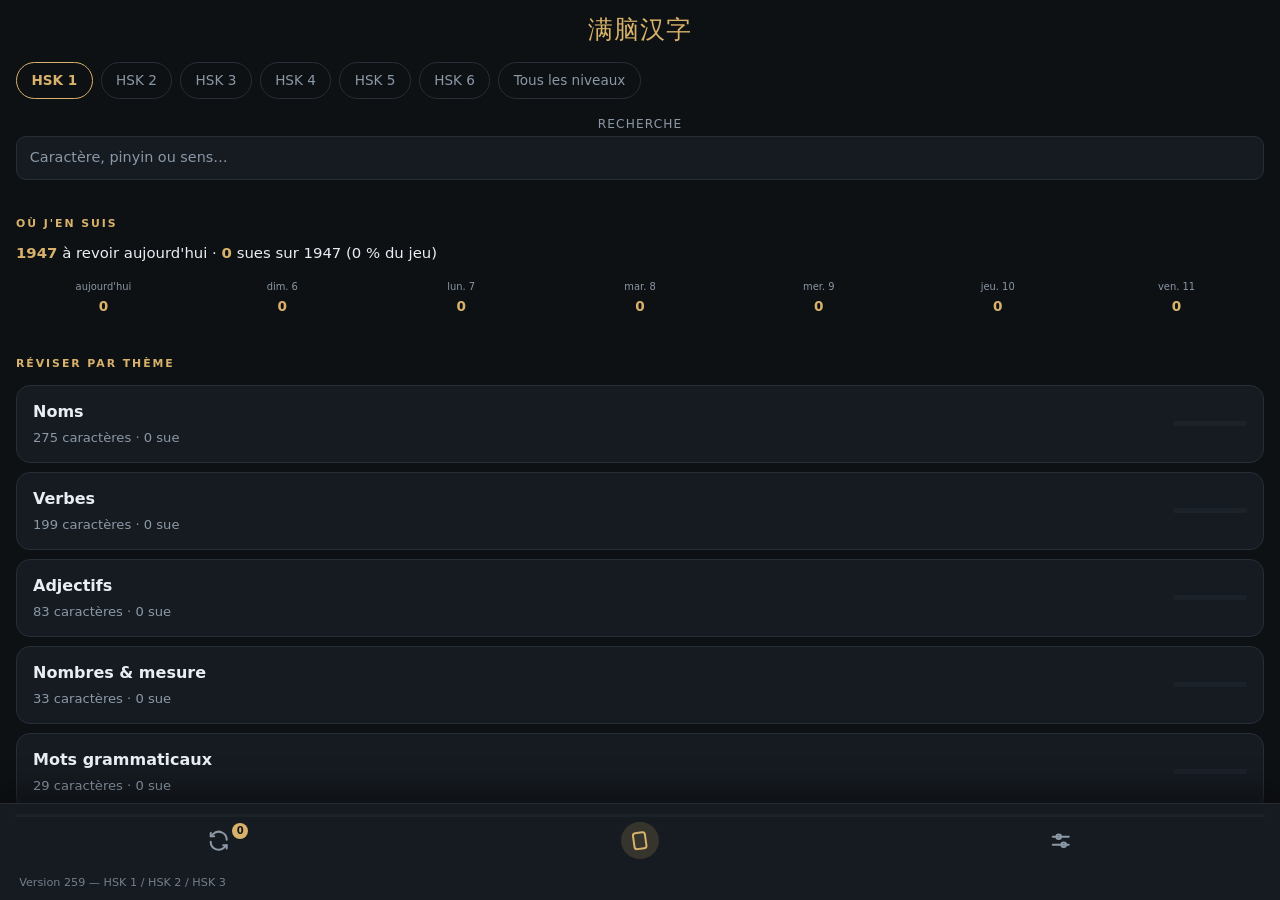
<file: index.html>
<!doctype html>
<html lang="fr">
<head>
<meta charset="utf-8">
<meta name="viewport" content="width=device-width, initial-scale=1">
<title>Cartes — 汉字</title>
<meta name="description" content="Cartes de révision français / chinois : caractère au recto, pinyin, radicaux, exemples et étymologie au verso.">
<link rel="stylesheet" href="assets/style.css?v=259">

<!-- Applique le thème choisi AVANT le premier affichage : sans ça, on verrait
     un flash clair au chargement quand on a choisi le mode sombre. -->
<script>
(function () {
  try {
    if (localStorage.getItem('hanzi-theme') === 'clair') {
      document.documentElement.setAttribute('data-theme', 'clair');
    }
  } catch (e) { /* navigation privée : on garde le thème par défaut */ }
})();
</script>

<!-- Installation sur téléphone : manifeste, icônes, couleur de la barre système -->
<link rel="manifest" href="manifest.json">
<meta name="theme-color" content="#0e1114">
<link rel="icon" href="icons/icon-192.png">
<link rel="apple-touch-icon" href="icons/apple-touch-icon.png">
<meta name="mobile-web-app-capable" content="yes">
<meta name="apple-mobile-web-app-capable" content="yes">
<meta name="apple-mobile-web-app-status-bar-style" content="black-translucent">
<meta name="apple-mobile-web-app-title" content="Cartes 汉字">
</head>
<body>



<main class="wrap">
  <div class="stage">
    <!-- L'enveloppe « swipe » porte le glissement ; la carte garde son
         retournement 3D, les deux transformations ne se marchent pas dessus. -->
    <div class="swipe" id="swipe">
      <div class="swipe-tag yes" aria-hidden="true">Je sais</div>
      <div class="swipe-tag no" aria-hidden="true">À revoir</div>
      <article class="card" id="card" tabindex="0" aria-label="Carte de révision">
        <!-- Recto : le caractère, seul, en grand -->
        <div class="face front">
          <div class="glyph" id="front-glyph">汉</div>
          <p class="hint">Clic ou <kbd>Espace</kbd> pour retourner<span class="touch-only"> · glisse ← → pour juger</span></p>
        </div>
        <!-- Verso : rempli par app.js -->
        <div class="face back" id="back"></div>
      </article>
    </div>
  </div>
</main>

  <!-- La barre du bas : les informations de la carte, la progression, puis les
       onglets. Chaque onglet ouvre une feuille posée juste au-dessus. -->


<!-- L'accueil n'est pas une feuille : c'est une page, posée dans le corps du
     document, au-dessus de la carte. Seul Accueil fait ça ; Parcourir, Niveau
     et Réglages restent des feuilles du pied de page. -->
<div class="page" id="accueil" hidden>
  <p class="accueil-marque">满脑汉字</p>

  <!-- Les quatre niveaux, comme sur la page Thèmes, mais ici : au-dessus du
       champ de recherche. Les liens restent relatifs et pointent sur
       l'application (elle comprend ?niveau=). -->
  <nav class="niveaux accueil-niveaux" aria-label="Niveau">
    <button type="button" data-niveau="hsk1">HSK 1</button>
    <button type="button" data-niveau="hsk2">HSK 2</button>
    <button type="button" data-niveau="hsk3">HSK 3</button>
  <button type="button" data-niveau="hsk4">HSK 4</button>
  <button type="button" data-niveau="hsk5">HSK 5</button>
  <button type="button" data-niveau="hsk6">HSK 6</button>
  <!-- Expressions : masqué pour l'instant, le niveau reste joignable par ?niveau=expr -->
    <button type="button" data-niveau="tout">Tous les niveaux</button>
  </nav>

  <div class="accueil-champ">
  <label class="accueil-label" for="accueil-recherche">Recherche</label>
  <input type="search" id="accueil-recherche" class="recherche" placeholder="Caractère, pinyin ou sens…"
         autocomplete="off" spellcheck="false" aria-label="Rechercher une fiche">
  <div id="accueil-resultats" class="feuille-resultats"></div>
  </div>

  <!-- « Où j'en suis » : le résumé du jour et la prévision des sept prochains
       jours, sur les trois niveaux réunis. -->
  <section class="bloc">
    <h2 class="bloc-titre">Où j'en suis</h2>
    <p class="resume" id="accueil-resume">chargement…</p>
    <div class="prevision" id="accueil-prevision"></div>
  </section>

  <!-- « Réviser par thème » : les thèmes de vocabulaire des trois niveaux, avec
       leur compte et un lien qui charge le paquet correspondant. -->
  <section class="bloc">
    <h2 class="bloc-titre">Réviser par thème</h2>
    <nav class="themes" id="accueil-themes" aria-label="Thèmes de vocabulaire"></nav>
  </section>

</div>


<!-- La page des cartes à revoir : une liste de liens vers les fiches dues. -->
<div class="page" id="revoir" hidden>
  <p class="accueil-titre">Cartes à revoir</p>
  <div id="revoir-liste" class="feuille-resultats"></div>
</div>

  <!-- La page « Réviser » : une grille de mini-cartes, filtrée par les trois
     boutons du haut. Le titre suit le filtre. -->
<div class="page" id="liste" hidden>
  <h2 class="liste-titre" id="liste-titre">Révision</h2>
  <div class="filtres" id="liste-filtres">
    <button type="button" data-filtre="revoir" class="actif">À revoir</button>
    <button type="button" data-filtre="favoris">Favoris</button>
  </div>
  <div class="mini-grille" id="liste-grille"></div>
</div>

<!-- La page Réglages : apparence, recherche, progression. Mêmes identifiants
     que l'ancienne feuille, donc le même câblage. -->
<div class="page" id="reglages" hidden>

      <p class="feuille-titre">Apparence</p>
      <button id="theme-toggle" class="switch" type="button" role="switch" aria-checked="false">
        <span class="sw-yin" aria-hidden="true">阴</span>
        <span class="sw-track" aria-hidden="true"><span class="sw-knob"></span></span>
        <span class="sw-yang" aria-hidden="true">阳</span>
        <span class="sw-label" id="theme-label">Mode sombre</span>
      </button>

      <p class="feuille-titre">Recherche</p>
      <button id="recherche-contenu" class="switch" type="button" role="switch" aria-checked="false">
        <span class="sw-yin" aria-hidden="true">字</span>
        <span class="sw-track" aria-hidden="true"><span class="sw-knob"></span></span>
        <span class="sw-yang" aria-hidden="true">卡</span>
        <span class="sw-label" id="recherche-label">Recherche : pinyin</span>
      </button>

      <p class="feuille-titre">Fond des cartes</p>
      <button id="fond-choisir" class="feuille-entree" type="button">Choisir une image…</button>
      <button id="fond-defaut" class="feuille-entree" type="button">Revenir au fond d'origine</button>
      <input type="file" id="fond-fichier" accept="image/*" hidden>
      <p class="feuille-info" id="fond-etat"></p>

      <p class="feuille-titre">Progression</p>
      <button id="export" class="feuille-entree" type="button">Sauvegarder</button>
      <button id="import" class="feuille-entree" type="button">Restaurer</button>
      <input type="file" id="import-file" accept="application/json,.json" hidden>
      <button id="reset" class="feuille-entree" type="button">Réinitialiser</button>
      <p class="feuille-info" id="sauvegarde"></p>
</div>

<!-- La liste des 214 radicaux de Kangxi : des lignes, pas des mini-cartes. -->
<div class="page" id="radicaux" hidden>
  <h2 class="liste-titre">Radicaux</h2>
  <div class="radicaux-liste" id="radicaux-liste"></div>
</div>

<footer class="bas">
    <div class="bar" role="progressbar" aria-label="Progression" aria-valuemin="0" aria-valuemax="100"><span id="bar-fill"></span></div>

    <nav class="onglets" aria-label="Sections">
      <button class="onglet" type="button" data-onglet="reviser" aria-expanded="false" aria-label="Réviser" title="Réviser">
        <svg viewBox="0 0 24 24" fill="none" stroke="currentColor" stroke-width="1.8" stroke-linecap="round" stroke-linejoin="round" aria-hidden="true">
          <path d="M20 11a8 8 0 0 0-13.7-5.6L4 7.5"/><path d="M4 4v3.5h3.5"/>
          <path d="M4 13a8 8 0 0 0 13.7 5.6L20 16.5"/><path d="M20 20v-3.5h-3.5"/>
        </svg>
        <span class="onglet-badge" id="badge" hidden></span>
      </button>
      <button class="onglet" type="button" data-onglet="accueil" aria-expanded="false" aria-label="Accueil" title="Accueil">
        <svg data-ico="maison" viewBox="0 0 24 24" fill="none" stroke="currentColor" stroke-width="1.8" stroke-linecap="round" stroke-linejoin="round" aria-hidden="true"><path d="M4 11.5 12 4.5l8 7"/><path d="M6 10.5V20h12v-9.5"/><path d="M10.5 20v-5h3v5"/></svg>
        <svg viewBox="0 0 24 24" fill="none" stroke="currentColor" stroke-width="1.8" stroke-linecap="round" stroke-linejoin="round" aria-hidden="true" data-ico="cartes">
          <rect x="6" y="4" width="12" height="16" rx="2.5" transform="rotate(-8 12 12)"></rect>
        </svg>
      </button>
      <button class="onglet" type="button" data-onglet="reglages" aria-expanded="false" aria-label="Réglages" title="Réglages">
        <svg viewBox="0 0 24 24" fill="none" stroke="currentColor" stroke-width="1.8" stroke-linecap="round" stroke-linejoin="round" aria-hidden="true">
          <path d="M4 8h16"/><circle cx="10" cy="8" r="2.3"/>
          <path d="M4 16h16"/><circle cx="15" cy="16" r="2.3"/>
        </svg>
      </button>
    </nav>

    <!-- Ce que chaque onglet ouvre -->
    <div class="feuille" data-feuille="reviser" hidden>
      <p class="feuille-titre">Cette carte</p>
      <p class="feuille-info" id="aujourdhui"></p>
      <p class="feuille-jour"><span>À revoir</span><b id="statut-revoir">0</b></p>
      <p class="feuille-jour"><span>Je sais</span><b id="statut-sais">0</b></p>
      <p class="feuille-jour"><span>Favoris</span><b id="statut-favoris">0</b></p>
    </div>



    <p class="version">Version <span id="version">?</span> — <span id="version-niveaux">HSK 1 / HSK 2 / HSK 3</span></p>
  </footer>

<script src="assets/app.js?v=259"></script>
</body>
</html>
</file>
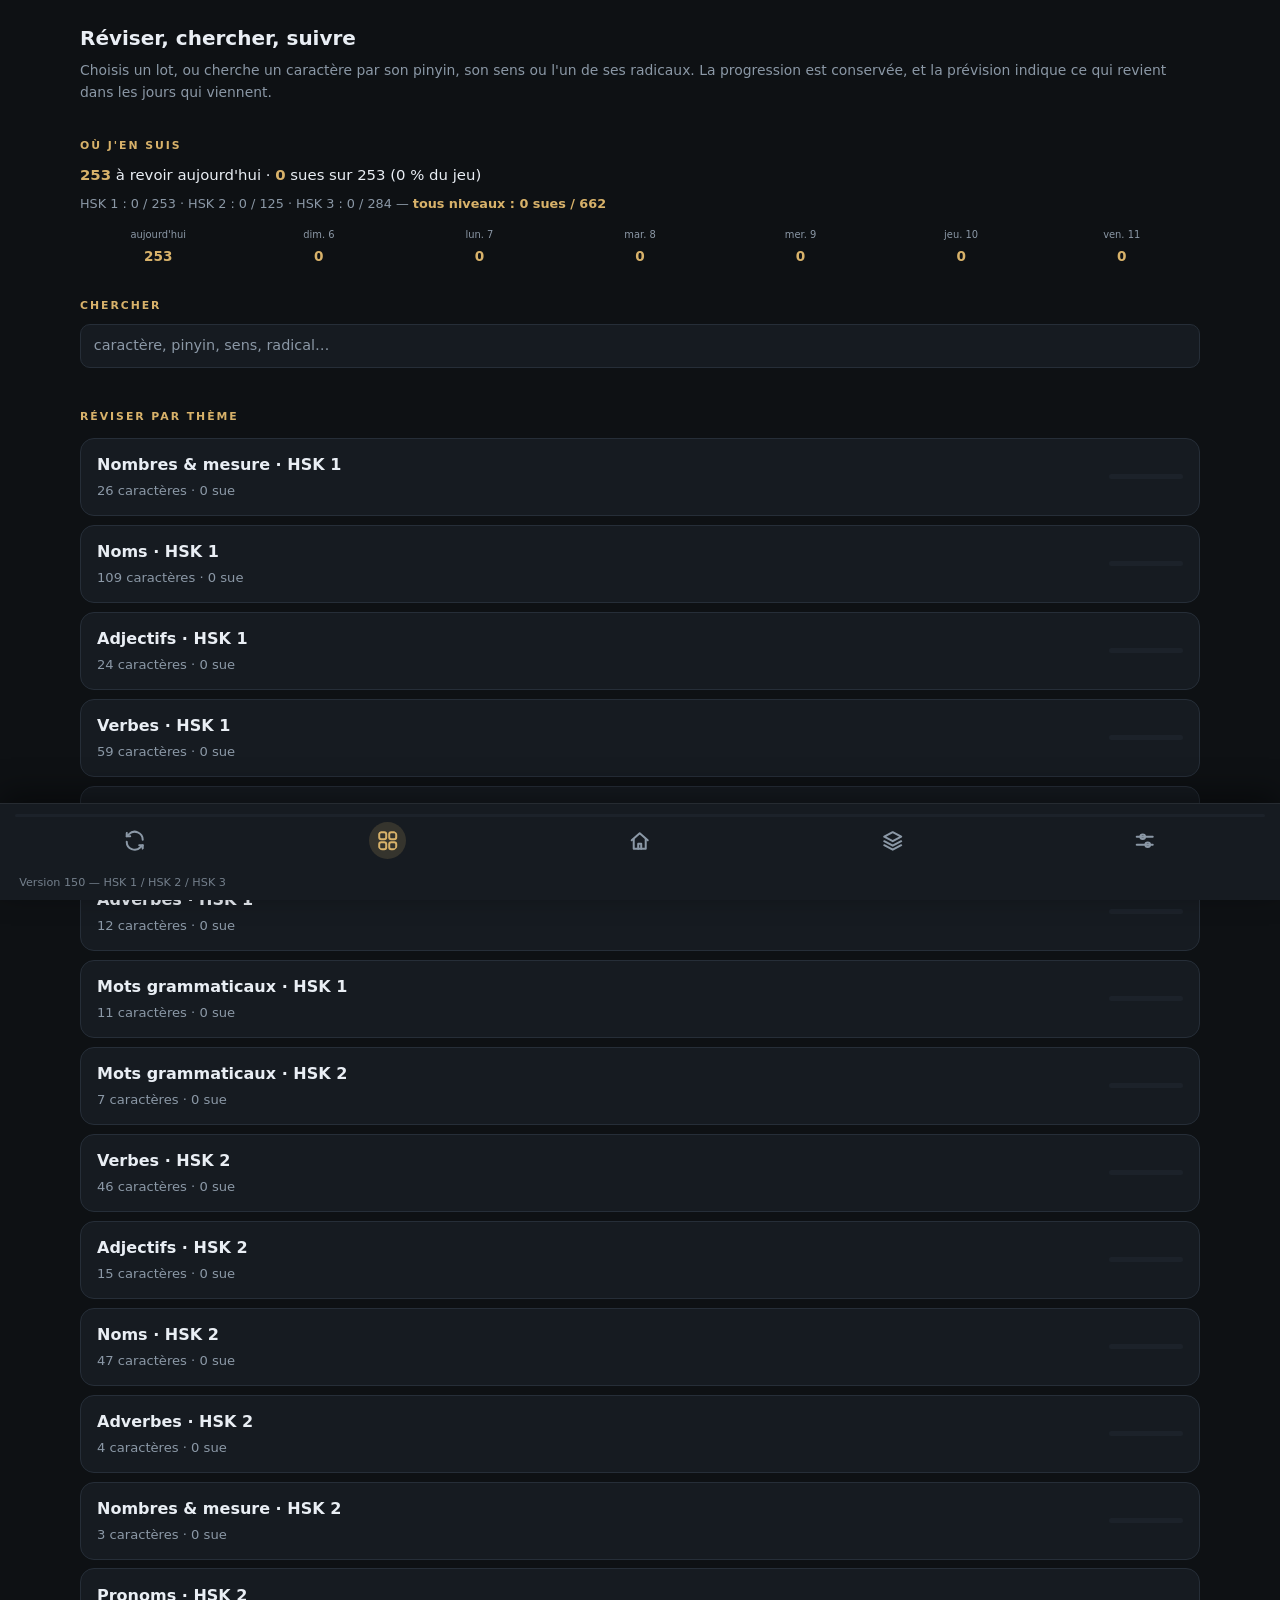
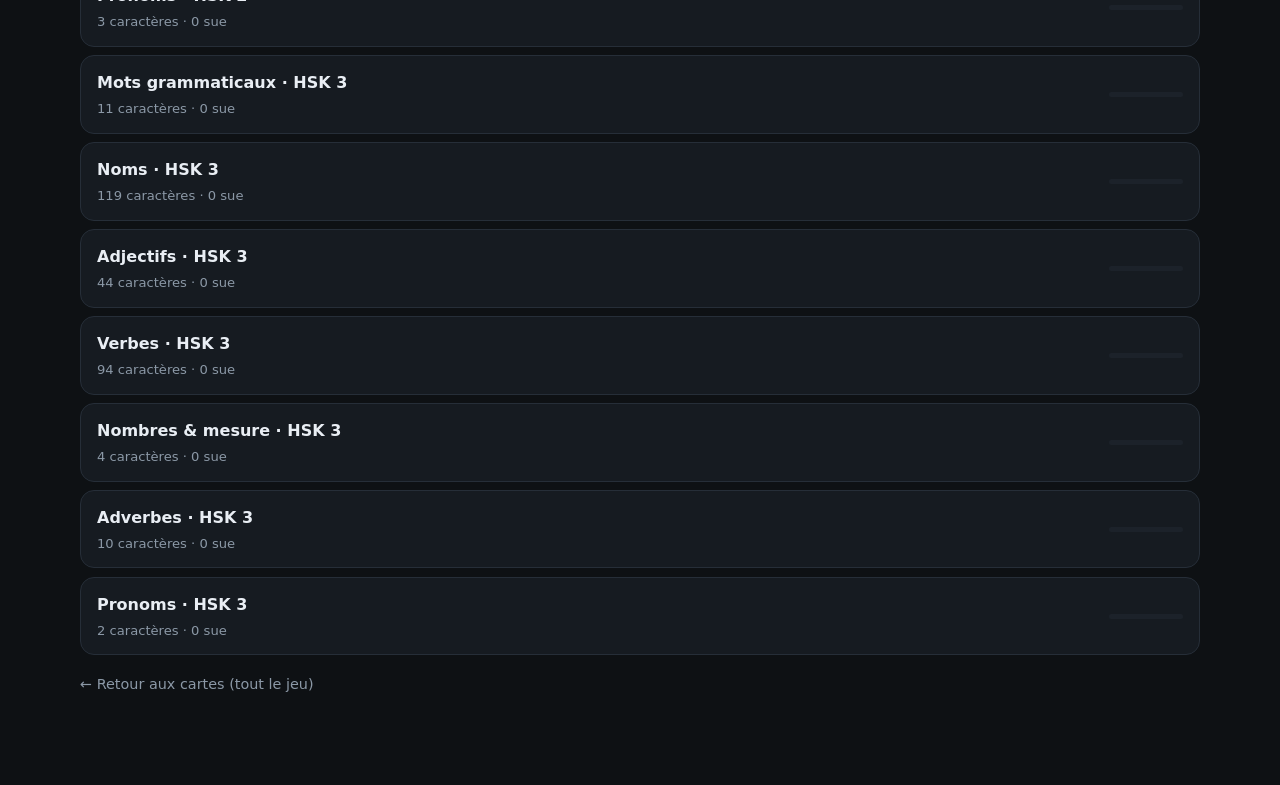
<file: theme.html>
<!doctype html>
<html lang="fr">
<head>
<meta charset="utf-8">
<meta name="viewport" content="width=device-width, initial-scale=1">
<title>Thèmes — 汉字</title>
<meta name="description" content="Choisir un thème, chercher un caractère, suivre sa progression.">
<link rel="stylesheet" href="assets/style.css?v=107">

<!-- Même rattrapage que sur la page des cartes : le thème est appliqué avant
     l'affichage, pour ne pas voir de flash au chargement. -->
<script>
(function () {
  try {
    if (localStorage.getItem('hanzi-theme') === 'clair') {
      document.documentElement.setAttribute('data-theme', 'clair');
    }
  } catch (e) { /* navigation privée : on garde le thème par défaut */ }
})();
</script>

<link rel="manifest" href="manifest.json">
<meta name="theme-color" content="#0e1114">
<link rel="icon" href="icons/icon-192.png">
<link rel="apple-touch-icon" href="icons/apple-touch-icon.png">
<meta name="mobile-web-app-capable" content="yes">
<meta name="apple-mobile-web-app-capable" content="yes">
<meta name="apple-mobile-web-app-status-bar-style" content="black-translucent">
<meta name="apple-mobile-web-app-title" content="Cartes 汉字">
</head>
<body class="page-themes">

<main class="wrap">
  <div class="page-head">
    <h1>Réviser, chercher, suivre</h1>
    <p>Choisis un lot, ou cherche un caractère par son pinyin, son sens ou l'un
       de ses radicaux. La progression est conservée, et la prévision indique
       ce qui revient dans les jours qui viennent.</p>
  </div>


  <section class="bloc">
    <h2 class="bloc-titre">Où j'en suis</h2>
    <p class="resume" id="resume">…</p>
    <div class="prevision" id="prevision"></div>
  </section>

  <section class="bloc">
    <h2 class="bloc-titre">Chercher</h2>
    <input type="search" id="recherche" class="recherche" autocomplete="off"
           placeholder="caractère, pinyin, sens, radical…" aria-label="Chercher une carte">
    <nav class="themes" id="resultats" hidden aria-label="Résultats de la recherche"></nav>
  </section>

  <section class="bloc">
    <h2 class="bloc-titre">Réviser par thème</h2>
    <nav class="themes" id="themes" aria-label="Thèmes de vocabulaire"></nav>
  </section>

  <p><a class="back-link" href="index.html">← Retour aux cartes (tout le jeu)</a></p>
</main>


<footer class="bas">
  <div class="bar" role="progressbar" aria-label="Progression" aria-valuemin="0" aria-valuemax="100"><span id="bar-fill"></span></div>

  <nav class="onglets" aria-label="Sections">
      <button class="onglet" type="button" data-onglet="reviser" aria-expanded="false" aria-label="Réviser" title="Réviser">
        <svg viewBox="0 0 24 24" fill="none" stroke="currentColor" stroke-width="1.8" stroke-linecap="round" stroke-linejoin="round" aria-hidden="true"><path d="M20 11a8 8 0 0 0-13.7-5.6L4 7.5"/><path d="M4 4v3.5h3.5"/><path d="M4 13a8 8 0 0 0 13.7 5.6L20 16.5"/><path d="M20 20v-3.5h-3.5"/></svg>
      </button>
      <button class="onglet actif" type="button" data-onglet="parcourir" aria-expanded="false" aria-label="Parcourir" title="Parcourir">
        <svg viewBox="0 0 24 24" fill="none" stroke="currentColor" stroke-width="1.8" stroke-linecap="round" stroke-linejoin="round" aria-hidden="true"><rect x="3.5" y="3.5" width="7" height="7" rx="2"/><rect x="13.5" y="3.5" width="7" height="7" rx="2"/><rect x="3.5" y="13.5" width="7" height="7" rx="2"/><rect x="13.5" y="13.5" width="7" height="7" rx="2"/></svg>
      </button>
      <button class="onglet" type="button" data-onglet="accueil" aria-expanded="false" aria-label="Accueil" title="Accueil">
        <svg viewBox="0 0 24 24" fill="none" stroke="currentColor" stroke-width="1.8" stroke-linecap="round" stroke-linejoin="round" aria-hidden="true"><path d="M4 11.5 12 4.5l8 7"/><path d="M6 10.5V20h12v-9.5"/><path d="M10.5 20v-5h3v5"/></svg>
      </button>
      <button class="onglet" type="button" data-onglet="niveau" aria-expanded="false" aria-label="Niveau" title="Niveau">
        <svg viewBox="0 0 24 24" fill="none" stroke="currentColor" stroke-width="1.8" stroke-linecap="round" stroke-linejoin="round" aria-hidden="true"><path d="M12 3.5 3.5 8l8.5 4.5L20.5 8 12 3.5Z"/><path d="m3.5 12.5 8.5 4.5 8.5-4.5"/><path d="m3.5 16.5 8.5 4.5 8.5-4.5"/></svg>
      </button>
      <button class="onglet" type="button" data-onglet="reglages" aria-expanded="false" aria-label="Réglages" title="Réglages">
        <svg viewBox="0 0 24 24" fill="none" stroke="currentColor" stroke-width="1.8" stroke-linecap="round" stroke-linejoin="round" aria-hidden="true"><path d="M4 8h16"/><circle cx="10" cy="8" r="2.3"/><path d="M4 16h16"/><circle cx="15" cy="16" r="2.3"/></svg>
      </button>
  </nav>

  <!-- Les feuilles de cette page : seules celles qui ne vivent que de liens. -->
  <div class="feuille" data-feuille="parcourir" hidden>
    <p class="feuille-titre">Parcourir</p>
    <a href="theme.html">Thèmes de vocabulaire</a>
    <a href="index.html?review=1">Cartes à revoir</a>
  </div>

  <div class="feuille" data-feuille="reviser" hidden>
    <p class="feuille-titre">Cette carte</p>
    <p class="feuille-info" id="rev-niveau"></p>
    <p class="feuille-info" id="rev-jour"></p>
    <p class="feuille-info" id="rev-position"></p>
    <a href="index.html">Ouvrir les cartes</a>
  </div>

  <div class="feuille" data-feuille="reglages" hidden>
    <p class="feuille-titre">Apparence</p>
    <button id="theme-toggle" class="switch" type="button" role="switch" aria-checked="false">
      <span class="sw-yin" aria-hidden="true">阴</span>
      <span class="sw-track" aria-hidden="true"><span class="sw-knob"></span></span>
      <span class="sw-yang" aria-hidden="true">阳</span>
      <span class="sw-label" id="theme-label">Mode sombre</span>
    </button>

    <p class="feuille-titre">Recherche</p>
    <button id="recherche-contenu" class="switch" type="button" role="switch" aria-checked="false">
      <span class="sw-yin" aria-hidden="true">字</span>
      <span class="sw-track" aria-hidden="true"><span class="sw-knob"></span></span>
      <span class="sw-yang" aria-hidden="true">卡</span>
      <span class="sw-label" id="recherche-label">Recherche : pinyin</span>
    </button>

    <p class="feuille-titre">Progression</p>
    <button id="export" class="feuille-entree" type="button">Sauvegarder</button>
    <button id="import" class="feuille-entree" type="button">Restaurer</button>
    <input type="file" id="import-file" accept="application/json,.json" hidden>
    <button id="reset" class="feuille-entree" type="button">Réinitialiser</button>
    <p class="feuille-info" id="sauvegarde"></p>
  </div>

  <div class="feuille" data-feuille="niveau" hidden>
    <p class="feuille-titre">Niveau</p>
    <a href="index.html?niveau=hsk1">HSK 1 — 253 fiches</a>
    <a href="index.html?niveau=hsk2">HSK 2 — 125 fiches</a>
    <a href="index.html?niveau=hsk3">HSK 3 — 284 fiches</a>
    <a href="index.html?niveau=tout">Tous les niveaux — 662 fiches</a>
  </div>
  <p class="version">Version <span id="version">?</span> — <span id="version-niveaux">HSK 1 / HSK 2 / HSK 3</span></p>
</footer>

<script>
(function () {
  'use strict';

  var STORE_KEY = 'hanzi-cards-v1';
  var MAITRISE = 21;   // trois semaines d'intervalle : la carte est sue
  var JOUR = 86400000;

  var CARTES = [];

  /* Un fichier par niveau, chargé à la demande. Le choix se retient : on
     revient sur le niveau qu'on révisait. */
  /* Le numéro de la page. À aligner avec VERSION dans app.js à chaque
     livraison : la page Thèmes ne charge pas l'application, et localStorage est
     propre à chaque origine — s'y fier donnait « ? » quand on ouvrait les cartes
     sur une adresse et la page sur une autre. */
  var VERSION_PAGE = '150';
  var NIVEAUX = [
    { cle: 'hsk1', nom: 'HSK 1', fichiers: ['data/cards-hsk1.json'] },
    { cle: 'hsk2', nom: 'HSK 2', fichiers: ['data/cards-hsk2.json'] },
    { cle: 'hsk3', nom: 'HSK 3', fichiers: ['data/cards-hsk3.json'] },
    { cle: 'tout', nom: 'Tous les niveaux', fichiers: ['data/cards-hsk1.json', 'data/cards-hsk2.json', 'data/cards-hsk3.json'] }
  ];

  /* Les fiches de chaque niveau, chargées ensemble : c'est ce qui permet de
     compter niveau par niveau ET de réunir toutes les collections. */
  var PAR_NIVEAU = [];   // [{ cle, nom, cards }]

  function cartesDeLaCollection(cle) {
    if (cle === 'tout') {
      var tout = [];
      PAR_NIVEAU.forEach(function (n) { tout = tout.concat(n.cards); });
      return tout;
    }
    var trouve = PAR_NIVEAU.filter(function (n) { return n.cle === cle; })[0];
    return trouve ? trouve.cards : [];
  }

  /* Le détail par niveau, sous la ligne principale : le tableau de bord des
     collections, avec le total de tous les niveaux. */
  function detailNiveaux(prog) {
    if (!PAR_NIVEAU.length) { return ''; }
    var totalSues = 0, totalCartes = 0;
    var morceaux = PAR_NIVEAU.map(function (n) {
      var s = suesDans(n.cards, prog);
      totalSues += s;
      totalCartes += n.cards.length;
      return n.nom + ' : ' + s + ' / ' + n.cards.length;
    });
    return '<span class="par-niveau">' + morceaux.join(' · ') +
      ' — <strong>tous niveaux : ' + totalSues + ' sues / ' + totalCartes + '</strong></span>';
  }

  function niveauDemande() {
    var cherche = (window.location.search.match(/[?&]niveau=([^&]*)/) || [])[1];
    if (cherche) { cherche = decodeURIComponent(cherche); }
    if (!cherche) {
      try { cherche = localStorage.getItem('hanzi-niveau'); } catch (e) { cherche = null; }
    }
    for (var i = 0; i < NIVEAUX.length; i++) {
      if (NIVEAUX[i].cle === cherche) { return NIVEAUX[i]; }
    }
    return NIVEAUX[0];
  }

  var NIVEAU = niveauDemande();
  /* Tous les liens internes gardent le niveau : changer de page ne doit pas
     ramener au niveau de base. */
  var LIEN = 'index.html?niveau=' + NIVEAU.cle;

  function marquerNiveau() {
    var liens = document.querySelectorAll('[data-niveau]');
    for (var i = 0; i < liens.length; i++) {
      liens[i].classList.toggle('actif', liens[i].getAttribute('data-niveau') === NIVEAU.cle);
    }
  }

  function esc(s) {
    return String(s).replace(/[&<>"']/g, function (c) {
      return { '&': '&amp;', '<': '&lt;', '>': '&gt;', '"': '&quot;', "'": '&#39;' }[c];
    });
  }

  function progression() {
    try { return JSON.parse(localStorage.getItem(STORE_KEY)) || {}; } catch (e) { return {}; }
  }

  function aujourdhui() { return new Date().toISOString().slice(0, 10); }

  /* L'état d'une carte, dans les mêmes termes que l'application (SM-2). */
  function etatDe(c, prog) {
    var p = prog[c.char];
    return {
      n: p ? (p.n || 0) : 0,
      i: p ? (p.i || 0) : 0,
      due: p ? (p.due || '') : '',
      sue: !!(p && p.i >= MAITRISE),
      aRevoir: !p || !p.due || p.due <= aujourdhui()
    };
  }

  function suesDans(lot, prog) {
    return lot.filter(function (c) { return etatDe(c, prog).sue; }).length;
  }

  function ligne(nom, total, sues, href) {
    var pct = total ? Math.round(sues / total * 100) : 0;
    var detail = total + ' caractère' + (total > 1 ? 's' : '');
    if (sues !== null) { detail += ' · ' + sues + ' sue' + (sues > 1 ? 's' : ''); }
    return '<a class="theme-row" href="' + href + '">' +
      '<span class="t-main">' +
        '<span class="t-name">' + esc(nom) + '</span>' +
        '<span class="t-count">' + detail + '</span>' +
      '</span>' +
      '<span class="t-bar"><span style="width:' + pct + '%"></span></span>' +
    '</a>';
  }

  /* Répartition des prochaines révisions sur sept jours. Fonction pure : elle
     ne touche pas au document, donc elle se vérifie hors navigateur. Les cartes
     jamais vues et les retards comptent pour aujourd'hui. */
  function courtDate(date) {
    try { return date.toLocaleDateString('fr-FR', { weekday: 'short', day: 'numeric' }); }
    catch (e) { return date.toISOString().slice(5, 10); }
  }

  function prevision7(prog, cartes, depart) {
    var base = (depart === undefined) ? Date.now() : depart;
    var jours = [];
    for (var d = 0; d < 7; d++) {
      var date = new Date(base + d * JOUR);
      jours.push({
        cle: date.toISOString().slice(0, 10),
        nom: d === 0 ? "aujourd'hui" : courtDate(date),
        n: 0
      });
    }
    cartes.forEach(function (c) {
      var due = etatDe(c, prog).due || jours[0].cle;
      if (due <= jours[0].cle) { jours[0].n++; return; }
      var cible = jours.filter(function (j) { return j.cle === due; })[0];
      if (cible) { cible.n++; }
    });
    return jours;
  }

  /* ---------- statistiques ---------- */

  function afficherStats(prog) {
    var aRevoir = CARTES.filter(function (c) { return etatDe(c, prog).aRevoir; }).length;
    var sues = suesDans(CARTES, prog);
    var pct = CARTES.length ? Math.round(sues / CARTES.length * 100) : 0;

    document.getElementById('resume').innerHTML =
      '<strong>' + aRevoir + '</strong> à revoir aujourd\'hui · ' +
      '<strong>' + sues + '</strong> sues sur ' + CARTES.length +
      ' (' + pct + ' % du jeu)' + detailNiveaux(prog);

    var jours = prevision7(prog, CARTES);

    var max = 1;
    jours.forEach(function (j) { if (j.n > max) { max = j.n; } });
    document.getElementById('prevision').innerHTML = jours.map(function (j) {
      return '<div class="jour">' +
        '<span class="j-nom">' + esc(j.nom) + '</span>' +
        '<span class="t-bar"><span style="width:' + Math.round(j.n / max * 100) + '%"></span></span>' +
        '<span class="j-n">' + j.n + '</span>' +
      '</div>';
    }).join('');
  }

  /* ---------- lots de vocabulaire ---------- */

  function afficherLots(prog) {
    var html = '';
  
  
    /* Les thèmes de vocabulaire viennent des fiches écrites à la main : elles
       seules portent un vrai thème (Nature, Nombres…). Les fiches importées
       ont pour catégorie le nom de leur niveau. On liste donc les thèmes de
       TOUS les niveaux chargés, en disant où ils vivent — sinon les niveaux
       importés n'offriraient aucun menu. */
    var themes = [];
    (PAR_NIVEAU || []).forEach(function (paquet) {
      (paquet.cards || []).forEach(function (c) {
        var cat = c.category;
        if (!cat || /^HSK /.test(cat)) { return; }
        var dejaVu = themes.some(function (t) { return t.cat === cat && t.cle === paquet.cle; });
        if (!dejaVu) { themes.push({ cat: cat, cle: paquet.cle, nom: paquet.nom }); }
      });
    });
  
    themes.forEach(function (t) {
      var paquet = PAR_NIVEAU.filter(function (p) { return p.cle === t.cle; })[0];
      if (!paquet) { return; }
      var lot = (paquet.cards || []).filter(function (c) { return c.category === t.cat; });
      html += ligne(t.cat + ' · ' + t.nom, lot.length, suesDans(lot, prog),
        'index.html?niveau=' + encodeURIComponent(t.cle) + '&theme=' + encodeURIComponent(t.cat));
    });
  
    document.getElementById('themes').innerHTML = html;
  }

  /* ---------- recherche ---------- */

  function chercher(terme) {
    var q = String(terme || '').trim().toLowerCase();
    var zone = document.getElementById('resultats');
    if (!q) { zone.hidden = true; zone.innerHTML = ''; return; }

    var prog = progression();
    var trouvees = CARTES.filter(function (c) {
      var texte = [c.char, c.pinyin, c.meaning || '', c.meaningEn || ''];
    if (c.phrase) { texte.push(c.phrase[0], c.phrase[1], c.phrase[2]); }
    if (c.phraseNote) { texte.push(c.phraseNote); }
      if (c.components) {
        c.components.forEach(function (t) { texte.push(t[0], t[1]); });
      }
      return texte.join(' ').toLowerCase().indexOf(q) !== -1;
    }).slice(0, 40);

    zone.hidden = false;
    if (!trouvees.length) {
      zone.innerHTML = '<p class="traits-note">Aucun résultat pour « ' + esc(q) + ' ».</p>';
      return;
    }
    zone.innerHTML = trouvees.map(function (c) {
      var e = etatDe(c, prog);
      return '<a class="theme-row" href="' + LIEN + '&char=' + encodeURIComponent(c.char) + '">' +
        '<span class="t-glyphe">' + esc(c.char) + '</span>' +
        '<span class="t-main">' +
          '<span class="t-name">' + esc(c.pinyin || '') + '</span>' +
          '<span class="t-count">' + esc(c.meaning || 'sens à compléter') + '</span>' +
        '</span>' +
        (e.sue ? '<span class="t-ok">sue</span>' : '') +
      '</a>';
    }).join('');
  }

  /* ---------- démarrage ---------- */

  function afficher(data) {
    CARTES = data.cards || [];
    var prog = progression();
    var sues = suesDans(CARTES, prog);

    /* L'en-tête de la page a été retiré — l'écran des cartes n'en a pas non
       plus. Ces trois repères y vivaient : on les remplit s'ils existent, et on
       ne casse rien sinon. Le niveau et les comptes se lisent dans la feuille
       Accueil ; la progression par thème est dans la liste. */
    var total = document.getElementById('total');
    if (total) {
      total.textContent = NIVEAU.nom + ' · ' + CARTES.length + ' caractères · ' +
        sues + ' sue' + (sues > 1 ? 's' : '');
    }
    var compteurs = document.getElementById('counters');
    if (compteurs) {
      compteurs.textContent = CARTES.length
        ? Math.round(sues / CARTES.length * 100) + ' % du jeu maîtrisé'
        : '';
    }
    var barre = document.getElementById('bar-fill');
    if (barre) {
      barre.style.width = CARTES.length ? Math.round(sues / CARTES.length * 100) + '%' : '0%';
    }
    /* La ligne de version : app.js y dépose son numéro dans localStorage, on le
       relit ici — une seule source, pas de numéro à recopier d'une page à
       l'autre. Tant que l'application n'a pas été ouverte, on affiche « ? ». */
    var ligneVersion = document.getElementById('version');
    if (ligneVersion) {
      ligneVersion.textContent = VERSION_PAGE;
    }
    var ligneNiveaux = document.getElementById('version-niveaux');
    if (ligneNiveaux) {
      ligneNiveaux.textContent = NIVEAUX.filter(function (n) { return n.cle !== 'tout'; })
        .map(function (n) { return n.nom; }).join(' / ');
    }

    /* La feuille Accueil : où l'on en est, en une ligne. */
    var ligneAccueil = document.getElementById('accueil-etat');
    if (ligneAccueil) {
      ligneAccueil.textContent = NIVEAU.nom + ' · ' + CARTES.length + ' fiches · ' +
        sues + ' sue' + (sues > 1 ? 's' : '');
    }
    remplirReviser(prog, sues);
    brancherTheme();
  

  afficherStats(prog);
    afficherLots(prog);

    var champ = document.getElementById('recherche');
    champ.addEventListener('input', function () { chercher(champ.value); });
    champ.addEventListener('keydown', function (e) {
      if (e.key === 'Escape') { champ.value = ''; chercher(''); }
    });
  }

  try { localStorage.setItem('hanzi-niveau', NIVEAU.cle); } catch (e) { /* navigation privee */ }
  marquerNiveau();
  /* On charge TOUS les niveaux, en parallèle : le tableau de bord les compte,
     et la collection choisie en rassemble un ou plusieurs. Les fichiers sont
     petits, et le service worker les garde ensuite. */
  /* « Tous les niveaux » n'a pas de fichier à elle : elle réunit les autres. On
     ne charge donc que les vraies collections, sinon HSK 1 serait comptée deux
     fois (662 fiches au lieu de 253). */
  Promise.all(NIVEAUX.filter(function (n) { return n.cle !== 'tout'; }).map(function (n) {
    return fetch(n.fichiers[0], { cache: 'no-store' })
      .then(function (r) {
        if (!r.ok) { throw new Error('fichier de cartes introuvable (' + r.status + ')'); }
        return r.json();
      })
      .then(function (d) {
        var nom = d.niveau || n.nom;
        var cartes = (d.cards || []).map(function (c) { c.niveau = nom; return c; });
        return { cle: n.cle, nom: nom, cards: cartes };
      });
  })).then(function (paquets) {
    PAR_NIVEAU = paquets;
    afficher({ cards: cartesDeLaCollection(NIVEAU.cle) });
  }).catch(function (err) {
    var totalErreur = document.getElementById('total');
    if (totalErreur) { totalErreur.textContent = 'Erreur'; }
    document.getElementById('themes').innerHTML =
      '<p class="meaning">Impossible de lire les cartes : ' + esc(err.message) +
      '<br><br>Cette page a besoin d\'un serveur local (serve.cmd, ou Ctrl+Shift+B dans VS Code).</p>';
  });
  /* La suite est dans la même portée : la barre et les pages ont besoin des fonctions définies plus haut. */
/* Les feuilles de cette page. « Parcourir » et « Niveau » s'ouvrent ici ;
   « Réviser » et « Réglages » appartiennent à la page des cartes : on y va,
   parce que la sauvegarde et l'apparence ont besoin de l'état du jeu. */
  'use strict';
  var onglets = document.querySelectorAll('[data-onglet]');
  var feuilles = document.querySelectorAll('[data-feuille]');

  function fermerTout() {
    for (var i = 0; i < feuilles.length; i++) { feuilles[i].hidden = true; }
    for (var j = 0; j < onglets.length; j++) {
      onglets[j].setAttribute('aria-expanded', 'false');
      onglets[j].classList.remove('actif');
    }
  }

  function basculer(cle) {
    var cible = null;
    for (var i = 0; i < feuilles.length; i++) {
      if (feuilles[i].getAttribute('data-feuille') === cle) { cible = feuilles[i]; }
    }
    if (!cible) { return; }
    var etaitOuverte = !cible.hidden;
    fermerTout();
    if (etaitOuverte) { return; }
    cible.hidden = false;
    for (var j = 0; j < onglets.length; j++) {
      var actif = (onglets[j].getAttribute('data-onglet') === cle);
      onglets[j].setAttribute('aria-expanded', actif ? 'true' : 'false');
      onglets[j].classList.toggle('actif', actif);
    }
  }


  /* La recherche : sur le pinyin, sans les tons. Un résultat ouvre la fiche sur
     la page des cartes (cette page ne charge pas l'application). */
  function sansTons(texte) {
    return String(texte || '').toLowerCase()
      .replace(/[āáǎà]/g, 'a').replace(/[ēéěè]/g, 'e')
      .replace(/[īíǐì]/g, 'i').replace(/[ōóǒò]/g, 'o')
      .replace(/[ūúǔùǖǘǚǜü]/g, 'u');
  }

  function chercherPage(terme) {
    var zone = document.getElementById('accueil-resultats');
    if (!zone) { return; }
    var q = String(terme || '').trim().toLowerCase();
    if (!q) { zone.innerHTML = ''; return; }
    var latin = sansTons(q).replace(/[^a-z0-9]+/g, '');
    if (!latin) { zone.innerHTML = ''; return; }

    var trouves = [];
    for (var i = 0; i < CARTES.length && trouves.length < 8; i++) {
      var c = CARTES[i];
      if (!rechercheContenu) {
        /* pinyin seul : égalité exacte, tons ignorés */
        if (sansTons(c.pinyin) === latin) { trouves.push(c); }
      } else {
        /* tout le contenu : sens, mots, composants, phrase et sa note */
        var morceaux = [sansTons(c.pinyin), c.meaning || '', c.meaningEn || ''];
        (c.words || []).forEach(function (w) {
          if (Array.isArray(w)) { morceaux.push(w[0] || '', sansTons(w[1] || ''), w[2] || ''); }
        });
        (c.components || []).forEach(function (t) { morceaux.push(String(t[0] || ''), String(t[1] || '')); });
        if (c.phrase) { morceaux.push(c.phrase[0] || '', sansTons(c.phrase[1] || ''), c.phrase[2] || ''); }
        if (c.phraseNote) { morceaux.push(c.phraseNote); }
        var mots = morceaux.join(' ').toLowerCase()
          .replace(/[^a-z0-9\u4e00-\u9fff]+/g, ' ').split(' ');
        if (mots.some(function (m) { return m.indexOf(latin) === 0; })) { trouves.push(c); }
      }
    }
    if (!trouves.length) {
      zone.innerHTML = '<p class="feuille-info">Aucun pinyin ne correspond à « ' + esc(q) + ' ».</p>';
      return;
    }
    zone.innerHTML = trouves.map(function (c) {
      return '<a class="resultat" href="index.html?char=' + encodeURIComponent(c.char) + '">' +
        '<b>' + esc(c.char) + '</b>' +
        '<span>' + esc(c.pinyin || '') +
          (c.meaning ? ' · ' + esc(c.meaning) : '') + '</span>' +
      '</a>';
    }).join('');
  }

  for (var k = 0; k < onglets.length; k++) {
    onglets[k].addEventListener('click', function () {
      var cle = this.getAttribute('data-onglet');
      /* La barre ne navigue jamais : elle ouvre une feuille sur place, ou la
         page Accueil. Seuls les liens des feuilles changent de page. */
      /* Accueil : l'accueil de l'application vit sur l'écran des cartes. Le
         lien est RELATIF — il suit l'hôte et le port en cours (8083 sur ce
         poste, 192.168.1.19:8082 depuis le téléphone, le domaine une fois
         publié). Écrire http://127.0.0.1:8083 en dur ne marcherait que sur ce
         PC, dans ce navigateur, à ce port. */
      if (cle === 'accueil') {
        window.location.href = 'index.html?ouvrir=accueil';
        return;
      }
      basculer(cle);
    });
  }

  /* Réviser : l'information du paquet. On la remplit à chaque affichage. */
  function remplirReviser(prog, sues) {
    var niveau = document.getElementById('rev-niveau');
    if (niveau) {
      niveau.textContent = NIVEAU.nom + ' · ' + CARTES.length + ' fiches · ' + sues + ' sue' + (sues > 1 ? 's' : '');
    }
    var jour = document.getElementById('rev-jour');
    if (jour) {
      var j = null;
      try { j = JSON.parse(localStorage.getItem('hanzi-jour') || 'null'); } catch (e) { /* privé */ }
      var vues = j && j.vues ? Object.keys(j.vues).length : 0;
      jour.textContent = "Aujourd'hui : " + vues + ' carte' + (vues > 1 ? 's' : '') + ' consultée' + (vues > 1 ? 's' : '');
    }
    var pos = document.getElementById('rev-position');
    if (pos) {
      var s = null;
      try { s = JSON.parse(localStorage.getItem('hanzi-session') || 'null'); } catch (e) { /* privé */ }
      pos.textContent = (s && s.niveau === NIVEAU.cle)
        ? 'Reprise : carte ' + ((s.i || 0) + 1) + ' / ' + (s.n || 0)
        : 'Aucune reprise en cours';
    }
  }

  /* Réglages : le même switch 阴 / 阳 que l'application, sur la même clé. */
  function brancherTheme() {
    var bouton = document.getElementById('theme-toggle');
    var label = document.getElementById('theme-label');
    if (!bouton) { return; }
    function peindre() {
      var clair = document.documentElement.getAttribute('data-theme') === 'clair';
      bouton.setAttribute('aria-checked', clair ? 'true' : 'false');
      if (label) { label.textContent = clair ? 'Mode clair' : 'Mode sombre'; }
    }
    peindre();
    bouton.addEventListener('click', function () {
      var clair = document.documentElement.getAttribute('data-theme') === 'clair';
      if (clair) {
        document.documentElement.removeAttribute('data-theme');
      } else {
        document.documentElement.setAttribute('data-theme', 'clair');
      }
      try { localStorage.setItem('hanzi-theme', clair ? 'sombre' : 'clair'); } catch (e) { /* privé */ }
      peindre();
    });
  }

  /* ---------------- Réglages : recherche et progression ---------------- */

  /* Le mode de recherche : la clé est celle de l'application. */
  var rechercheContenu = false;
  try { rechercheContenu = localStorage.getItem('hanzi-recherche') === 'contenu'; } catch (e) { /* privé */ }

  function peindreRecherche() {
    var b = document.getElementById('recherche-contenu');
    var l = document.getElementById('recherche-label');
    if (b) { b.setAttribute('aria-checked', rechercheContenu ? 'true' : 'false'); }
    if (l) { l.textContent = rechercheContenu ? 'Recherche : contenu' : 'Recherche : pinyin'; }
  }

  function annoncer(message) {
    var zone = document.getElementById('sauvegarde');
    if (zone) { zone.textContent = message; }
  }

  /* Même paquet que l'application : app, version, fiches, progression. */
  function exporter() {
    var prog = {};
    try { prog = JSON.parse(localStorage.getItem('hanzi-cards-v1') || '{}'); } catch (e) { prog = {}; }
    var n = Object.keys(prog).length;
    if (!n) { annoncer('Aucune progression à enregistrer pour\'instant.'); return; }
    var jour = '';
    try { jour = localStorage.getItem('hanzi-jour') || ''; } catch (e) { jour = ''; }
    var paquet = {
      app: 'hanzi-cards',
      version: 2,
      exporteLe: jour,
      fiches: CARTES.length,
      progression: prog
    };
    var blob = new Blob([JSON.stringify(paquet, null, 2)], { type: 'application/json' });
    var url = URL.createObjectURL(blob);
    var a = document.createElement('a');
    a.href = url;
    a.download = 'cartes-progression-' + (jour || 'export') + '.json';
    document.body.appendChild(a);
    a.click();
    window.setTimeout(function () {
      if (a.parentNode) { a.parentNode.removeChild(a); }
      URL.revokeObjectURL(url);
    }, 2000);
    annoncer('Enregistré : ' + n + ' fiche' + (n > 1 ? 's' : '') + '.');
  }

  function restaurer(fichier) {
    var lecteur = new FileReader();
    lecteur.onload = function () {
      var paquet = null;
      try { paquet = JSON.parse(lecteur.result); } catch (e) { paquet = null; }
      var prog = paquet && (paquet.progression || paquet);
      if (!prog || typeof prog !== 'object' || Array.isArray(prog)) {
        annoncer('Ce fichier ne contient pas de progression lisible.');
        return;
      }
      var n = Object.keys(prog).length;
      if (!n) { annoncer('Ce fichier ne contient aucune fiche.'); return; }
      try { localStorage.setItem('hanzi-cards-v1', JSON.stringify(prog)); } catch (e) {
        annoncer('Impossible d\'écrire la progression.');
        return;
      }
      annoncer('Restauré : ' + n + ' fiche' + (n > 1 ? 's' : '') + '. Rechargement…');
      window.setTimeout(function () { window.location.reload(); }, 700);
    };
    lecteur.readAsText(fichier);
  }

  /* Deux appuis : un confirm natif ne s'affiche pas dans une application
     installée, et la réinitialisation ne ferait rien. */
  var resetArme = false, resetMinuteur = null;
  function reinitialiser() {
    var b = document.getElementById('reset');
    if (!resetArme) {
      resetArme = true;
      if (b) { b.textContent = 'Confirmer'; }
      annoncer('Appuie encore pour tout effacer.');
      resetMinuteur = window.setTimeout(function () {
        resetArme = false;
        if (b) { b.textContent = 'Réinitialiser'; }
        annoncer('');
      }, 4000);
      return;
    }
    window.clearTimeout(resetMinuteur);
    resetArme = false;
    if (b) { b.textContent = 'Réinitialiser'; }
    try {
      localStorage.removeItem('hanzi-cards-v1');
      localStorage.removeItem('hanzi-jour');
      localStorage.removeItem('hanzi-session');
    } catch (e) { /* privé */ }
    annoncer('Progression effacée. Rechargement…');
    window.setTimeout(function () { window.location.reload(); }, 700);
  }

  (function brancherReglages() {
    peindreRecherche();
    var b = document.getElementById('recherche-contenu');
    if (b) {
      b.addEventListener('click', function () {
        rechercheContenu = !rechercheContenu;
        try { localStorage.setItem('hanzi-recherche', rechercheContenu ? 'contenu' : 'pinyin'); } catch (e) { /* privé */ }
        peindreRecherche();
        var champ = document.getElementById('accueil-recherche');
        if (champ) { chercherPage(champ.value); }
      });
    }
    var ex = document.getElementById('export');
    if (ex) { ex.addEventListener('click', exporter); }
    var im = document.getElementById('import');
    var fi = document.getElementById('import-file');
    if (im && fi) {
      im.addEventListener('click', function () { fi.click(); });
      fi.addEventListener('change', function () {
        if (fi.files && fi.files[0]) { restaurer(fi.files[0]); }
      });
    }
    var re = document.getElementById('reset');
    if (re) { re.addEventListener('click', reinitialiser); }
  })();

  var champAccueil = document.getElementById('accueil-recherche');
  if (champAccueil) {
    champAccueil.addEventListener('input', function () { chercherPage(champAccueil.value); });
  }

  document.addEventListener('keydown', function (e) {
    if (e.key === 'Escape') { fermerTout(); }
  });


})();
</script>
</body>
</html>
</file>
<file: assets/style.css>
/* Cartes français / chinois — feuille de style unique, aucune dépendance. */

:root {
  --bg: #0e1114;
  --panel: #161b21;
  --panel-2: #1c222a;
  --line: #262e38;
  --txt: #e9eef4;
  --dim: #8b98a6;
  --accent: #d8b26a;      /* doré, comme le portfolio photo */
  --ok: #3ecf8e;
  --warn: #f0b429;

  /* Couleurs des tons : convention classique (1 rouge, 2 orange, 3 vert, 4 bleu) */
  --t1: #ff6b6b;
  --t2: #ffb057;
  --t3: #4ecb71;
  --t4: #5aa9ff;
  --t0: #9aa7b4;

  --radius: 18px;
  /* Pile de polices chinoises : KaiTi (calligraphique) si présent, sinon YaHei */
  --cjk: "KaiTi", "Kaiti SC", "STKaiti", "SimSun", "Noto Serif SC", "Songti SC",
         "Microsoft YaHei", "Noto Sans SC", "PingFang SC", serif;
  /* Dit au navigateur quel theme on utilise : ascenseurs et controles natifs suivent. */
  color-scheme: dark;
}

/* Le calcul des dimensions, pour TOUS les thèmes.
   Cette règle était enfermée dans le bloc [data-theme="clair"] : le thème sombre
   restait donc en content-box, où width: 100% s'AJOUTE au padding au lieu de
   l'inclure. D'où une barre plus large que la fenêtre en sombre, des hauteurs
   qui comptaient la bordure en plus, et des icônes de tailles différentes.
   Elle est maintenant globale — c'est la même géométrie dans les deux thèmes. */
*, *::before, *::after { box-sizing: border-box; }

/* Mode clair : « papier de riz ». Les fibres sont dessinées en CSS — deux
   dégradés répétés très pâles — donc aucune image à charger. */
[data-theme="clair"] {
  color-scheme: light;
  --bg: #f3ecda;        /* le papier de riz */
  --panel: #fbf7ec;     /* la feuille posée dessus */
  --panel-2: #ece3ce;
  --line: #dbd0b6;
  --txt: #2a251c;       /* encre de Chine */
  --dim: #6b6250;       /* assombri : 5,1:1 sur le papier (AA) */
  --accent: #8a6415;    /* or assombri : lisible sur le papier */
  --ok: #1d8f5b;
  --warn: #b0731a;

  /* Les tons sont foncés : les teintes vives du mode sombre baveraient ici. */
  --t1: #b8342a;
  --t2: #9a5209;
  --t3: #1a7541;
  --t4: #2a5f9e;
  --t0: #6d7480;
}

[data-theme="clair"] /* Réserve la place de l'ascenseur : la page ne se décale plus quand il apparaît. */
/* La page est faite pour tenir dans l'écran (la carte prend la place restante).
   On masque donc l'ascenseur du document — la molette et le doigt continuent de
   faire défiler s'il y a vraiment trop peu de place. Deux raisons :
     - c'est lui qui faisait perdre 18 px de large à la barre d'un thème à
       l'autre, quand la page devenait défilable ;
     - un ascenseur visible sur une page qui tient dans l'écran n'apporte rien.
   Les feuilles, elles, gardent le leur : elles peuvent vraiment déborder. */

/* La page est faite pour tenir dans l'écran : la carte prend la place restante,
   la barre ne se comprime jamais, les feuilles défilent toutes seules.
   On empêche donc le document de défiler — et c'est aussi la seule façon d'avoir
   des dimensions IDENTIQUES dans les deux thèmes : la largeur d'un ascenseur
   dépend du jeu de couleurs (color-scheme: dark donne un ascenseur en
   surimpression, large de 0 px, alors que light en donne un classique de ~19 px).
   Tout ce qui réservait sa place produisait donc deux résultats différents.
   Sans ascenseur du tout, la question ne se pose plus.

   Filet de sécurité : sur une fenêtre vraiment basse, on rend le défilement. */
html, body { height: 100%; overflow: hidden; }

/* La page Thèmes défile : elle n'a pas d'écran de carte à protéger, et son
   contenu dépasse la hauteur de l'écran. On lui rend donc le défilement dans
   le corps — la hauteur reste bornée à 100 %, ce qui fait apparaître
   l'ascenseur DANS le corps, et la barre fixée en bas ne bouge pas. */
body.page-themes { overflow-y: auto; }

@media (max-height: 430px) {
  html, body { height: auto; overflow: auto; }
}

body {
  background-color: var(--bg);
  background-image:
    repeating-linear-gradient(115deg, rgba(150, 125, 80, .05) 0 1px, transparent 1px 7px),
    repeating-linear-gradient(25deg,  rgba(150, 125, 80, .035) 0 1px, transparent 1px 11px);
}

/* Trois détails qui ne passent pas par des variables */
[data-theme="clair"] .glyph { color: #211d16; text-shadow: 0 6px 24px rgba(80, 60, 20, .12); }
[data-theme="clair"] .etext { color: #4a4235; }
/* Réserve la place de l'ascenseur : la page ne se décale plus quand il apparaît. */
body {
  margin: 0;
  background: var(--bg);
  color: var(--txt);
  font: 16px/1.6 ui-sans-serif, system-ui, "Segoe UI", Roboto, sans-serif;
  -webkit-font-smoothing: antialiased;
  /* dvh suit les barres d'outils mobiles qui vont et viennent ; vh reste en
     repli pour les navigateurs qui ne connaissent pas dvh. */
  min-height: 100vh;
  min-height: 100dvh;
  display: flex;
  flex-direction: column;
}

/* La page tient dans l'ecran : la carte prend toute la hauteur qui reste, le
   pied se contente du bas. Rien a faire defiler, et la carte est aussi grande
   que l'ecran le permet. */
main.wrap { flex: 1 1 auto; min-height: 0; display: flex; flex-direction: column; }

.wrap { width: min(1120px, 100% - 2.5rem); margin-inline: auto; }

kbd {
  font: 600 .72em/1 ui-monospace, Consolas, monospace;
  background: var(--panel-2);
  border: 1px solid var(--line);
  border-bottom-width: 2px;
  border-radius: 4px;
  padding: .18em .4em;
  color: var(--dim);
}

.bar {
  height: 6px;
  background: var(--panel-2);
  border-radius: 999px;
  overflow: hidden;
}

.bar span {
  display: block;
  height: 100%;
  width: 0;
  background: linear-gradient(90deg, var(--accent), var(--ok));
  transition: width .35s ease;
}

.counters { margin: .45rem 0 0; color: var(--dim); font-size: .8rem; font-variant-numeric: tabular-nums; }

/* ---------- interrupteur 阴 / 阳 ---------- */

.switch {
  appearance: none;
  display: flex;
  align-items: center;
  gap: .5rem;
  width: 100%;
  padding: .55rem .7rem;
  background: none;
  border: 0;
  border-radius: 8px;
  color: var(--txt);
  font: inherit;
  font-size: .9rem;
  text-align: left;
  cursor: pointer;
}
.switch:hover { background: var(--panel-2); }

/* Le caractère du mode actif passe en doré */
.sw-yin, .sw-yang {
  font-family: var(--cjk);
  font-size: 1.08rem;
  line-height: 1;
  color: var(--dim);
  transition: color .2s;
}
.switch[aria-checked="false"] .sw-yin { color: var(--accent); }
.switch[aria-checked="true"] .sw-yang { color: var(--accent); }

.sw-track {
  position: relative;
  width: 38px;
  height: 20px;
  border-radius: 999px;
  background: var(--panel-2);
  border: 1px solid var(--line);
  transition: background-color .2s, border-color .2s;
}

.sw-knob {
  position: absolute;
  top: 2px;
  left: 2px;
  width: 14px;
  height: 14px;
  border-radius: 50%;
  background: var(--dim);
  transition: transform .2s, background-color .2s;
}

.switch[aria-checked="true"] .sw-track { background: rgba(216, 178, 106, .28); border-color: var(--accent); }
.switch[aria-checked="true"] .sw-knob { transform: translateX(18px); background: var(--accent); }

/* Largeur minimale : « Mode sombre » et « Mode clair » n'ont pas la même
   largeur, et sans ça le contenu se décale à chaque bascule. */
.sw-label { margin-left: .35rem; color: var(--dim); font-size: .78rem; }

/* ---------- page « Thèmes » ---------- */

.page-head { padding: 1.4rem 0 .4rem; }
.page-head h1 { margin: 0; font-size: 1.25rem; }
.page-head p { margin: .3rem 0 0; color: var(--dim); font-size: .87rem; }

.bloc { margin-top: 1.7rem; }

.bloc-titre {
  margin: 0 0 .6rem;
  font-size: .68rem;
  letter-spacing: .18em;
  text-transform: uppercase;
  color: var(--accent);
  font-weight: 600;
}

.resume { margin: 0 0 .8rem; font-size: .93rem; }
.resume strong { color: var(--accent); font-variant-numeric: tabular-nums; }

/* Le détail par niveau, sous la ligne principale : une ligne discrète */
.par-niveau {
  display: block;
  margin-top: .35rem;
  color: var(--dim);
  font-size: .8rem;
  font-variant-numeric: tabular-nums;
}

/* Prévision des sept prochains jours */
.prevision { display: grid; gap: .4rem; }

.jour { display: flex; align-items: center; gap: .6rem; font-size: .82rem; color: var(--dim); }
.jour .j-nom { width: 6.5rem; }
.jour .j-n { width: 2.2rem; text-align: right; font-variant-numeric: tabular-nums; }
.jour .t-bar { flex: 1; }

.recherche {
  width: 100%;
  padding: .6rem .8rem;
  border: 1px solid var(--line);
  border-radius: 10px;
  background: var(--panel);
  color: var(--txt);
  font: inherit;
  font-size: .9rem;
}
.recherche::placeholder { color: var(--dim); }
.recherche:focus { outline: 2px solid var(--accent); outline-offset: 2px; }

.themes { display: grid; gap: .55rem; margin: 1.1rem 0 2.5rem; }
.bloc .themes { margin: .8rem 0 0; }

.theme-row {
  display: flex;
  align-items: center;
  gap: .9rem;
  padding: .85rem 1rem;
  background: var(--panel);
  border: 1px solid var(--line);
  border-radius: 14px;
  color: var(--txt);
  text-decoration: none;
  transition: border-color .2s, background-color .2s;
}
.theme-row:hover { border-color: var(--accent); background: var(--panel-2); }

.theme-row .t-main { flex: 1; }
.theme-row .t-name { display: block; font-weight: 600; }
.theme-row .t-count { display: block; margin-top: .15rem; color: var(--dim); font-size: .82rem; }
.theme-row .t-bar { width: 74px; height: 5px; border-radius: 999px; background: var(--panel-2); overflow: hidden; }
.theme-row .t-bar span { display: block; height: 100%; width: 0; background: linear-gradient(90deg, var(--accent), var(--ok)); }

/* Résultat de recherche : le caractère, puis pinyin et sens */
.theme-row .t-glyphe {
  font-family: var(--cjk);
  font-size: 1.9rem;
  line-height: 1;
  min-width: 2.4rem;
  text-align: center;
}
.theme-row .t-ok {
  color: var(--ok);
  font-size: .68rem;
  text-transform: uppercase;
  letter-spacing: .06em;
}

.back-link { display: inline-block; color: var(--dim); font-size: .9rem; text-decoration: none; }
.back-link:hover { color: var(--txt); }

/* ---------- la carte, avec retournement 3D ---------- */

.stage {
  perspective: 1800px;
  flex: 1 1 auto;
  min-height: 0;
  display: flex;
  margin: .6rem auto .7rem;
  width: min(680px, 100%);
}

.stage .swipe { flex: 1 1 auto; min-height: 0; }

/* La hauteur n'est plus fixee : elle vient de la place laissee par le pied. */
.card {
  position: relative;
  width: 100%;
  height: 100%;
  min-height: 240px;
  transform-style: preserve-3d;
  transition: transform .55s cubic-bezier(.45, .05, .25, 1);
  cursor: pointer;
  outline: none;
}

.card.flipped { transform: rotateY(180deg); }
.card:focus-visible .face { border-color: var(--accent); }

.face {
  position: absolute;
  inset: 0;
  border: 1px solid var(--line);
  border-radius: var(--radius);
  backface-visibility: hidden;
  -webkit-backface-visibility: hidden;
  padding: 1.2rem;                                     /* repli : moteurs sans clamp() */
  padding: clamp(.8rem, 2.5vw, 1.6rem) clamp(.9rem, 3vw, 1.7rem);
  display: flex;
  flex-direction: column;
  overflow: hidden;
}

/* Recto : le caractère seul, très grand, sur un fond légèrement lumineux */
.front {
  align-items: center;
  justify-content: center;
  gap: 1.5rem;
  background:
    radial-gradient(circle at 50% 42%, rgba(216, 178, 106, .10), transparent 62%),
    var(--panel);
}

.glyph {
  font-family: var(--cjk);
  /* La hauteur compte autant que la largeur : sur un ecran court, le caractere
     ne doit pas deborder de la carte. */
  font-size: 7rem;                                     /* repli : moteurs sans clamp() ni min() */
  font-size: clamp(5rem, min(21vw, 34vh), 11rem);
  line-height: 1;
  letter-spacing: .04em;
  color: #f4f7fa;
  text-shadow: 0 6px 30px rgba(0, 0, 0, .5);
}

/* L'invite de la carte (« Clic ou Espace pour retourner ») est masquée sur
   demande. Ses autres propriétés sont conservées : il suffit de retirer le
   display:none pour la faire revenir. */
.hint { display: none; margin: 0; color: var(--dim); font-size: .78rem; }

/* Verso : défile si le contenu dépasse (étymologies longues) */
.back {
  transform: rotateY(180deg);
  background: var(--panel);
  overflow-y: auto;
  /* Colonne flex : la section de l'ordre des traits est poussée au fond de la
     carte par son margin-top: auto (voir .traits-bloc). */
  display: flex;
  flex-direction: column;
  gap: .2rem;
  cursor: default;
}

.back-head { text-align: center; padding-bottom: .9rem; }

.pinyin {
  font-size: clamp(1.9rem, 5vw, 2.5rem);
  font-weight: 600;
  letter-spacing: .01em;
  line-height: 1.15;
}

.tone-1 { color: var(--t1); }
.tone-2 { color: var(--t2); }
.tone-3 { color: var(--t3); }
.tone-4 { color: var(--t4); }
.tone-0 { color: var(--t0); }

.meaning { color: var(--txt); font-size: 1.02rem; margin-top: .15rem; }

/* Sens pas encore traduit : discret, et jamais en anglais */
.meaning .manquant {
  color: var(--dim);
  font-size: .82em;
  font-style: italic;
}

.back section { border-top: 1px solid var(--line); padding-top: .75rem; margin-top: .75rem; }

.back h3 {
  margin: 0 0 .5rem;
  font-size: .68rem;
  letter-spacing: .18em;
  text-transform: uppercase;
  color: var(--accent);
  font-weight: 600;
}

/* Radicaux : chaque composant dans une pastille */
.comps { list-style: none; display: flex; flex-wrap: wrap; gap: .5rem; margin: 0; padding: 0; }

.comps li {
  display: flex;
  align-items: center;
  gap: .55rem;
  background: var(--panel-2);
  border: 1px solid var(--line);
  border-radius: 12px;
  padding: .4rem .7rem;
}

.comps .r { font-family: var(--cjk); font-size: 1.5rem; line-height: 1; }
.comps .g { font-size: .85rem; }
.comps .role {
  font-size: .62rem;
  letter-spacing: .08em;
  text-transform: uppercase;
  color: var(--dim);
  border-left: 1px solid var(--line);
  padding-left: .5rem;
}

/* Exemples de mots */
.words { list-style: none; margin: 0; padding: 0; display: grid; gap: .35rem; }

.words li {
  display: grid;
  grid-template-columns: auto 1fr;
  gap: .1rem .8rem;
  align-items: baseline;
  padding: .3rem 0;
}

.words .w { font-family: var(--cjk); font-size: 1.35rem; line-height: 1.2; }
.words .p { font-size: .92rem; font-weight: 600; }
.words .t { grid-column: 2; color: var(--dim); font-size: .85rem; }

/* Étymologie */
.etype {
  display: inline-block;
  font-size: .72rem;
  letter-spacing: .04em;
  color: #14181d;
  background: var(--accent);
  border-radius: 999px;
  padding: .16rem .6rem;
  margin: 0 0 .5rem;
  font-weight: 600;
}

.etext { margin: 0; font-size: .92rem; color: #cdd6e0; }

.note {
  margin: .9rem 0 0;
  padding: .6rem .8rem;
  background: var(--panel-2);
  border: 1px dashed var(--line);
  border-radius: 10px;
  font-size: .85rem;
  color: var(--dim);
}

/* ---------- geste de glissement (téléphone) ---------- */

/* L'enveloppe ne sert qu'au glissement : la carte garde son retournement 3D.
   touch-action: pan-y laisse le défilement vertical au navigateur et ne nous
   donne que les gestes horizontaux. */
.swipe {
  position: relative;
  touch-action: pan-y;
  transition: transform .28s cubic-bezier(.2, .8, .25, 1), opacity .28s ease;
}
.swipe.dragging { transition: none; }

/* Étiquettes qui apparaissent pendant le geste, comme un tampon posé sur la
   carte : « Je sais » à gauche quand on tire vers la droite (et inversement). */
.swipe-tag {
  position: absolute;
  top: 1rem;
  z-index: 3;
  padding: .42rem .9rem;
  border-radius: 999px;
  font-size: .82rem;
  font-weight: 700;
  letter-spacing: .04em;
  opacity: 0;
  pointer-events: none;
}
.swipe-tag.yes { left: 1rem;  background: var(--ok);   color: #14181d; }
.swipe-tag.no  { right: 1rem; background: var(--warn); color: #14181d; }

/* Sur un écran tactile seulement : les indications de geste */
.touch-only { display: none; }
@media (hover: none) and (pointer: coarse) {
  .touch-only { display: inline; }
}

/* Suivi de révision : où en est la fiche, quand elle revient */
.suivi {
  text-align: center;
  color: var(--dim);
  font-size: .78rem;
  margin: .55rem 0 0;
  font-variant-numeric: tabular-nums;
}
.suivi .ok { color: var(--ok); font-weight: 600; }

/* ---------- ordre des traits ---------- */

.traits-bloc { border-top: 1px solid var(--line); padding-top: .75rem; margin-top: auto;     /* colle la section au bas de la carte (la ligne de separation reste) */ }

.traits { margin-top: .8rem; display: flex; flex-direction: column; align-items: center; gap: .55rem; }

/* L'œil qui montre ou cache le carré 田字格. currentColor : l'icône suit le
   thème. */
.traits-oeil {
  appearance: none;
  background: none;
  border: 0;
  padding: .3rem;
  display: block;
  line-height: 0;
  /* L'œil se range à droite ; le carré 田字格, lui, reste centré
     (align-items: center sur .traits, que align-self vient contredire ici). */
  align-self: flex-end;
  margin-right: .25rem;
  color: var(--dim);
  border-radius: 8px;
  cursor: pointer;
  transition: color .2s;
}

.traits-oeil:hover { color: var(--txt); }
.traits-oeil svg { width: 22px; height: 22px; }

/* L'icône annonce l'ACTION à venir, pas l'état courant : œil ouvert = « appuie
   pour afficher » (le cas par défaut, carré caché), œil barré = « appuie pour
   masquer ». C'est aussi ce que dit le libellé lisible par les lecteurs
   d'écran. */
.traits-oeil .oeil-barre { display: none; }
.traits-oeil[aria-pressed="true"] .oeil-ouvert { display: none; }
.traits-oeil[aria-pressed="true"] .oeil-barre { display: inline-block; }

/* Sans cette règle, le display:flex du carré l'emporterait sur l'attribut
   hidden, et le carré resterait visible. */
.traits-box[hidden] { display: none; }

/* Le carré 田字格 : visible directement, un appui dessus lance l'animation.
   Les deux axes du carré d'écriture chinois sont dessinés en dégradés. */
.traits-box {
  width: 200px;
  height: 200px;
  margin: 0 auto;
  display: flex;
  align-items: center;
  justify-content: center;
  padding: .6rem;
  background: var(--panel-2);
  border: 1px solid var(--line);
  border-radius: 12px;
  cursor: pointer;
  transition: border-color .2s, transform .12s;
  background-image:
    linear-gradient(to right, transparent calc(50% - .5px), var(--line) calc(50% - .5px), var(--line) calc(50% + .5px), transparent calc(50% + .5px)),
    linear-gradient(to bottom, transparent calc(50% - .5px), var(--line) calc(50% - .5px), var(--line) calc(50% + .5px), transparent calc(50% + .5px));
}

.traits-box:hover { border-color: var(--accent); }
.traits-box:active { transform: scale(.985); }
.traits-box .traits-note { margin: 0; }

/* L'invite : un doigt qui tape (icons/tap.webp, image fournie par Matt). Le
   dessin est noir : on l'inverse pour le thème sombre, qui est le thème par
   défaut. Volontairement discrète, elle s'éclaircit au survol. */
.traits-icon {
  display: inline-block;
  width: 44px;
  height: 44px;
  opacity: .55;
  filter: invert(1);          /* thème sombre : le trait noir devient clair */
  transition: opacity .2s;
  animation: invite 1.9s ease-in-out infinite;
}

[data-theme="clair"] .traits-icon { filter: none; }

.traits-box:hover .traits-icon { opacity: .85; }

@keyframes invite {
  0%, 100% { transform: translateY(0); }
  50%      { transform: translateY(-6px); }
}

.traits-note { text-align: center; color: var(--dim); font-size: .82rem; margin: .6rem 0 0; }

/* ---------- commandes ---------- */
/* Tout ce qui commande est dans le menu : l'écran ne garde que la carte. Seuls
   les deux jugements sont colorés, pour se distinguer des autres entrées. */

/* Sélecteur de niveau : l'onglet en cours est marqué */
.niveaux { display: flex; gap: .5rem; margin: 1rem 0 0; }
.niveaux a {
  padding: .4rem .9rem;
  border: 1px solid var(--line);
  border-radius: 999px;
  color: var(--dim);
  text-decoration: none;
  font-size: .85rem;
}
.niveaux a:hover { color: var(--txt); border-color: var(--accent); }
.niveaux a.actif { color: var(--accent); border-color: var(--accent); font-weight: 600; }

/* ---------- pied ---------- */

/* Le bandeau est passé ici, fusionné avec le pied : plus rien ne surplombe la
   carte, qui occupe le haut de l'écran. */
/* ---------- accessibilité et petits écrans ---------- */

:focus-visible { outline: 2px solid var(--accent); outline-offset: 3px; }

@media (prefers-reduced-motion: reduce) {
  .card { transition: none; }
  * { animation: none !important; }
}

@media (max-width: 560px) {
  .wrap { width: min(1120px, 100% - 1.4rem); }
  .face { padding: .8rem .9rem; }
  /* Plus de hauteur imposee : la carte suit la place disponible. */
  .card { min-height: 200px; }
  .words li { grid-template-columns: 1fr; }
  .words .t { grid-column: 1; }
}

/* ---------- la barre du bas : informations, progression, onglets ---------- */
/* Barre flottante arrondie : icônes seules, halo doux sous l'onglet actif.
   Elle reste dans le flux : la page tient dans l'écran, rien ne la recouvre. */
.bas {
  position: relative;                 /* ancre des feuilles */
  /* La barre ne doit jamais etre comprimee : enfant d'une colonne flex, elle a
     flex-shrink: 1 par defaut, et c'est elle qui encaissait le manque de hauteur
     quand la carte, protegee par son min-height, refusait de se reduire. */
  flex: 0 0 auto;
  width: 100%;                        /* pleine largeur : plus de plafond a 680 px */
  /* Sans ce min-width: 0, un element flex garde une largeur minimale egale a
     celle de son contenu : la barre s'elargissait donc avec le texte des
     compteurs (« 0 sues » puis « 250 sues »), et depassait la fenetre. */
  min-width: 0;
  margin: 0;
  background: var(--panel);
  /* Une seule declaration de bordure haute. Le theme sombre est celui de base :
     une arete claire detache la barre de la page, alors qu'une ombre noire sur
     fond noir ne se verrait pas. Le theme clair ne change que la couleur. */
  border-top: 1px solid rgba(255, 255, 255, .07);
  box-shadow: 0 -10px 30px rgba(0, 0, 0, .45);
  padding: .3rem .6rem calc(.3rem + env(safe-area-inset-bottom, 0px));
}

.bas .bar {
  height: 3px;
  margin: .3rem .35rem .15rem;
  border-radius: 999px;
  background: var(--panel-2);
  overflow: hidden;
}
.bas .bar span {
  display: block;
  height: 100%;
  width: 0;
  background: linear-gradient(90deg, var(--accent), var(--ok));
  transition: width .3s;
}

/* Les onglets : icône seule, le halo est dessiné par le padding de l'icône */
/* Une colonne PAR bouton, quelle que soit leur nombre : `repeat(5, 1fr)` en dur
   laissait deux colonnes vides à droite depuis la barre à trois onglets, et
   décalait tout vers la gauche. */
.onglets {
  display: grid;
  grid-auto-flow: column;
  grid-auto-columns: 1fr;
  gap: .1rem;
  grid-auto-rows: 44px;
}

.onglet {
  appearance: none;
  background: none;
  border: 0;
  padding: .15rem 0 .2rem;
  display: flex;
  align-items: center;
  justify-content: center;
  /* Un bouton sans texte garde une boite de ligne, dont la hauteur depend du
     moteur et du jeu de couleurs : c'est elle qui faisait varier la hauteur de
     la barre d'un theme a l'autre. */
  font: inherit;
  font-size: 0;
  line-height: 0;
  color: var(--dim);
  cursor: pointer;
  height: 100%;
  border-radius: 999px;
}

.onglet svg {
  display: block;
  /* Un trait clair sur fond sombre paraît plus fin : on l'épaissit un peu. */
  stroke-width: 2;
  /* Sans ca, le box-sizing global fait que 24 px est la boite ENTIERE : le halo
     mange le dessin, qui ne fait plus que ~11 px. */
  box-sizing: content-box;
  width: 24px;
  height: 24px;
  padding: .42rem;
  border-radius: 999px;
  transition: background-color .2s, color .2s;
}
.onglet:hover { color: var(--txt); }
.onglet.actif { color: var(--accent); }
.onglet.actif svg { background: rgba(216, 178, 106, .16); }
[data-theme="clair"] .onglet.actif svg { background: rgba(138, 100, 21, .14); }

/* La feuille : ce que l'onglet ouvre, posée juste au-dessus de la barre */
.feuille {
  position: absolute;
  /* Centrage par translation : deux bords égaux ne garantissent pas un
     centrage visuel (arrondis, ascenseur interne, marges des enfants). Là,
     la feuille est centrée par construction : 50 % moins la moitié de sa
     largeur. La largeur est celle de la barre moins .9rem de chaque côté. */
  left: 50%;
  transform: translateX(-50%);
  width: calc(100% - 1.8rem);
  bottom: calc(100% + .5rem);
  background: var(--panel);
  /* En sombre, --line est trop proche du fond et l'ombre noire ne se voit pas :
     c'est cette bordure plus claire qui detache la feuille, comme l'arete de la barre. */
  border: 1px solid rgba(255, 255, 255, .09);
  border-radius: 18px;
  box-shadow: 0 -10px 34px rgba(0, 0, 0, .55);
  padding: .45rem .5rem .55rem;
  max-height: min(72vh, 560px);   /* trois sections dans Réglages */
  overflow-y: auto;
}
.feuille[hidden] { display: none; }

.feuille-titre {
  margin: .5rem .6rem .2rem;
  font-size: .62rem;
  letter-spacing: .16em;
  text-transform: uppercase;
  color: var(--accent);
  font-weight: 600;
}
.feuille-titre:first-child { margin-top: .2rem; }

.feuille-entree,
.feuille a {
  display: block;
  width: 100%;
  text-align: left;
  padding: .6rem .7rem;
  border: 0;
  border-radius: 12px;
  background: none;
  color: var(--txt);
  font: inherit;
  font-size: .92rem;
  text-decoration: none;
  cursor: pointer;
}
.feuille-entree:hover,
.feuille a:hover { background: var(--panel-2); }
.feuille-entree.ok { color: var(--ok); }
.feuille-entree.warn { color: var(--accent); }
.feuille-entree kbd { margin-left: .45rem; opacity: .7; }
.feuille a.actif { color: var(--accent); font-weight: 600; }
.feuille a.actif::after { content: ' ✓'; }

/* Sur le papier de riz, une ombre noire parait lourde : elle est plus douce et
   chaude. C'est aussi ce qui donne l'impression que la barre change de taille
   en basculant. */
[data-theme="clair"] .bas {
  border-top-color: var(--line);
  box-shadow: 0 -6px 18px rgba(80, 66, 34, .10);
}
[data-theme="clair"] .onglet svg { stroke-width: 1.8; }
[data-theme="clair"] .feuille {
  border-color: var(--line);
  box-shadow: 0 -6px 22px rgba(80, 66, 34, .16);
}

/* Le numero de version, discret, dans Reglages : il dit ce que le navigateur a charge. */
.version { margin: .7rem .6rem .2rem; color: var(--dim); font-size: .7rem; opacity: .8; }

/* La phrase d'exemple : le caractère en situation, juste sous le sens.
   Un liseré doré à gauche, comme une citation. */
.phrase {
  margin-top: .9rem;
  padding: .7rem .85rem;
  border-left: 3px solid var(--accent);
  background: var(--panel-2);
  border-radius: 0 10px 10px 0;
}
.phrase p { margin: 0; }
.phrase .phrase-zh {
  font-family: var(--cjk);
  font-size: 1.18rem;
  line-height: 1.5;
  color: var(--txt);
}
.phrase .phrase-py {
  margin-top: .25rem;
  font-size: .84rem;
  font-style: italic;
  color: var(--dim);
}
.phrase .phrase-fr {
  margin-top: .35rem;
  font-size: .92rem;
  color: var(--txt);
}
.phrase .phrase-note {
  margin-top: .45rem;
  padding-top: .4rem;
  border-top: 1px dashed var(--line);
  font-size: .82rem;
  color: var(--dim);
}

/* Les trois lignes de suivi vivent dans la feuille « Cette carte » : c'est de
   là qu'on marque, donc c'est là qu'on veut voir le compteur bouger. Vides, on
   les laisse disparaître — aucune hauteur perdue. */
.feuille-info {
  margin: -.25rem 0 .45rem;
  font-size: .82rem;
  color: var(--dim);
}
.feuille-info:empty { display: none; }

/* La pastille de l'onglet : combien de cartes à revoir, sans ouvrir la feuille
   (utile quand on juge au glissement). */
.onglet { position: relative; }
.onglet-badge {
  position: absolute;
  top: 4px;
  left: 50%;
  transform: translateX(13px);
  min-width: 16px;
  padding: 0 4px;
  border-radius: 9px;
  background: var(--accent);
  color: #10171d;
  font-size: 10px;
  font-weight: 700;
  line-height: 16px;
  text-align: center;
}
.onglet-badge[hidden] { display: none; }

/* Le décompte du jour : « 12 consultées · 9 je sais · 3 à revoir ». */
.feuille-info#aujourdhui { color: var(--accent); }

/* Le tableau de bord du jour : un libellé à gauche, un nombre à droite. Ce
   sont des affichages, plus des boutons — on juge au glissement. */
.feuille-jour {
  display: flex;
  align-items: baseline;
  justify-content: space-between;
  margin: .4rem 0;
  padding: .1rem .1rem .1rem 0;
  border-bottom: 1px solid rgba(127, 127, 127, .12);
  font-size: .95rem;
}
.feuille-jour:last-of-type { border-bottom: 0; }
.feuille-jour b {
  font-size: 1.15rem;
  font-weight: 700;
  color: var(--accent);
  font-variant-numeric: tabular-nums;
}
.feuille-entree { display: flex; align-items: center; }

/* La navigation des pages hors carte (theme.html) : les mêmes sections que les
   onglets du bas, en liens simples — une page qui défile n'a pas de barre fixe. */
/* La page Thèmes porte la même barre que les cartes, fixée en bas de l'écran :
   on peut donc naviguer dans l'application depuis n'importe où, sans défiler.
   Le bas de page est dégagé pour que rien ne passe dessous. */
.page-themes { padding-bottom: 72px; }
.page-themes .bas {
  position: fixed;
  left: 0;
  right: 0;
  bottom: 0;
  z-index: 20;   /* au-dessus de la page d'accueil */
}
.page-themes .onglet {
  display: flex;
  align-items: center;
  justify-content: center;
  text-decoration: none;
}

/* Accueil : le champ de recherche et la liste de résultats. La feuille a peu
   de hauteur libre, donc la liste défile sur place au-delà de trois lignes. */
.feuille .recherche { margin: 0 0 .4rem; }
.feuille-resultats { display: flex; flex-direction: column; gap: .15rem; max-height: 34vh; overflow-y: auto; }
.feuille-resultats:empty { display: none; }
.feuille .resultat {
  display: flex;
  align-items: baseline;
  gap: .55rem;
  width: 100%;
  padding: .5rem .65rem;
  border: 0;
  border-radius: 8px;
  background: none;
  color: var(--txt);
  font: inherit;
  text-align: left;
  cursor: pointer;
}
.feuille .resultat:hover { background: var(--panel-2); }
.feuille .resultat b { font-size: 1.15rem; line-height: 1; }
.feuille .resultat span { color: var(--dim); font-size: .82rem; }

/* La feuille Accueil est une page de départ, pas un menu posé sur la carte :
   tant qu'elle est ouverte, la carte disparaît. La feuille occupe alors le
   bas de l'écran, et le reste ne montre que le fond de la page. */
body.page-ouverte main { visibility: hidden; }

/* Accueil est une page, pas une feuille : elle occupe la surface au-dessus de
   la carte, et la barre reste visible en bas — d'où le dégagement et le
   z-index, la barre passant au-dessus. */
.bas { position: relative; z-index: 20; }
.page {
  position: fixed;
  inset: 0;
  z-index: 15;
  display: flex;
  flex-direction: column;
  gap: .5rem;
  padding: 1rem 1rem calc(76px + env(safe-area-inset-bottom, 0px));
  background: var(--bg);
  overflow-y: auto;
}
.page[hidden] { display: none; }
.accueil-titre {
  margin: 0 0 .3rem;
  font-size: .8rem;
  font-weight: 600;
  letter-spacing: .08em;
  text-transform: uppercase;
  color: var(--dim);
}
.page .recherche { margin: 0; }
.page .feuille-resultats { max-height: none; }
/* La page « Cartes à revoir » : une grille de mini-cartes. Le caractère en
   grand, le pinyin coloré par ton, un appui ouvre la fiche. */
#revoir-liste {
  display: grid;
  grid-template-columns: repeat(auto-fill, minmax(94px, 1fr));
  gap: .5rem;
  max-height: none;
}
.mini-carte {
  display: flex;
  flex-direction: column;
  align-items: center;
  justify-content: center;
  gap: .2rem;
  aspect-ratio: 3 / 4;
  padding: .75rem .4rem;
  border: 1px solid rgba(127, 127, 127, .22);
  border-radius: 12px;
  background: var(--panel-2);
  color: var(--txt);
  font: inherit;
  cursor: pointer;
}
.mini-carte:hover,
.mini-carte:focus-visible { border-color: var(--accent); }
.mc-glyphe { font-size: 2rem; line-height: 1.1; }
/* La page est une colonne flex : sans ça, la liste des résultats comprime le
   champ de recherche, et il devient illisible ou insaisissable. Le champ garde
   sa hauteur, la liste prend le reste. */
.page .recherche { flex: 0 0 auto; }
.page .feuille-resultats { flex: 1 1 auto; min-height: 0; }
/* Le nom de l'application, en tête de la page Accueil : les quatre caractères
   en style kai, couleur d'accent. C'est du texte vivant, pas une image — il
   suit donc les deux thèmes, et reste net à toutes les tailles. */
.accueil-marque {
  margin: 0 0 .6rem;
  text-align: center;
  font-family: "KaiTi", "Kaiti SC", "STKaiti", var(--cjk), serif;
  font-size: 1.55rem;
  line-height: 1.15;
  letter-spacing: .05em;
  color: var(--accent);
}
/* Le libellé du champ de recherche : discret, centré comme le nom. */
.accueil-label {
  display: block;
  margin: 0 0 .1rem;
  text-align: center;
  font-size: .76rem;
  letter-spacing: .09em;
  text-transform: uppercase;
  color: var(--dim);
}

/* Le champ et ses résultats forment un bloc : c'est lui qui sert de repère au
   menu. Rien à voir avec les feuilles, où la liste reste dans le flux. */
.accueil-champ {
  position: relative;
  flex: 0 0 auto;
}

/* Les résultats s'ouvrent en MENU FLOTTANT : posés au-dessus de la suite de la
   page, ils ne poussent plus « Où j'en suis », qui reste où il est. */
.page .accueil-champ .feuille-resultats {
  position: absolute;
  top: calc(100% + .35rem);
  left: 0;
  right: 0;
  z-index: 30;
  max-height: 45vh;
  overflow-y: auto;
  padding: .25rem;
  background: var(--panel);                                   /* repli */
  /* Le fond perd un peu d'opacité (20 %) : on devine la page derrière, mais le
     texte reste parfaitement net — contrairement à `opacity`, qui fanerait
     aussi les caractères. */
  background: color-mix(in srgb, var(--panel) 80%, transparent);
  -webkit-backdrop-filter: blur(10px);
  backdrop-filter: blur(10px);
  border: 1px solid var(--line);
  border-radius: 12px;
  box-shadow: 0 14px 34px rgba(0, 0, 0, .45);
}

/* Les lignes de résultat, mêmes styles que dans une feuille. */
.page .resultat {
  display: flex;
  align-items: baseline;
  gap: .55rem;
  width: 100%;
  padding: .55rem .7rem;
  border: 0;
  border-radius: 8px;
  background: none;
  color: var(--txt);
  font: inherit;
  text-align: left;
  cursor: pointer;
}
.page .resultat:hover { background: var(--panel-2); }
.page .resultat b { font-size: 1.15rem; line-height: 1; }
.page .resultat span { color: var(--dim); font-size: .82rem; }

/* La nav des niveaux sur l'accueil : centrée sous le nom, et repliable pour
   que les quatre pastilles ne débordent jamais sur un écran étroit. */
.accueil-niveaux {
  /* Une seule rangée : on glisse horizontalement au lieu de passer à la ligne,
     et l'ascenseur reste invisible (il n'a rien à faire sur un téléphone). */
  flex-wrap: nowrap;
  justify-content: flex-start;
  overflow-x: auto;
  overflow-y: hidden;
  scrollbar-width: none;          /* Firefox */
  -ms-overflow-style: none;       /* anciens Edge */
  -webkit-overflow-scrolling: touch;
  padding: 0 1rem .15rem;         /* la première et la dernière respirent */
  margin: 0 -1rem .35rem;         /* … sans décaler la colonne */
  scroll-padding-inline: 1rem;
  flex: 0 0 auto;
}
.accueil-niveaux::-webkit-scrollbar { display: none; }   /* Chrome, Safari */
.accueil-niveaux > button { flex: 0 0 auto; }            /* chaque pastille garde sa largeur */
/* Un dégradé sur le bord droit : il dit qu'il y a une suite à faire glisser. */
.accueil-niveaux {
  -webkit-mask-image: linear-gradient(to right, #000 calc(100% - 2rem), transparent);
          mask-image: linear-gradient(to right, #000 calc(100% - 2rem), transparent);
}

/* Les pastilles de niveau de l'accueil sont des boutons (aucun lien, donc
   aucune navigation possible) : on leur donne l'allure des liens de .niveaux. */
.niveaux button {
  padding: .4rem .9rem;
  border: 1px solid var(--line);
  border-radius: 999px;
  background: none;
  color: var(--dim);
  font: inherit;
  font-size: .85rem;
  cursor: pointer;
}
.niveaux button:hover {
  color: var(--txt);
  border-color: var(--accent);
}
.niveaux button.actif {
  color: var(--accent);
  border-color: var(--accent);
  font-weight: 600;
}

/* Les lignes de thème sont des boutons (aucun lien, donc aucune navigation) :
   un bouton n'hérite pas de la police ni de l'alignement, on les rétablit. */
.theme-row {
  width: 100%;
  font: inherit;
  text-align: left;
  cursor: pointer;
}

/* Le tampon de favori remplace l'étoile : pas de pastille, l'image seule. Ces
   règles viennent après celles de l'étoile et les remplacent. */
.fav {
  width: 2.7rem;
  height: 2.7rem;
  padding: 0;
  border: 0;
  background: none;
}
.fav img {
  width: 100%;
  height: 100%;
  object-fit: contain;
  transition: opacity .2s, filter .2s;
}
.fav[aria-pressed="false"] img { opacity: .22; filter: grayscale(1); }
.fav[aria-pressed="false"]:hover img { opacity: .45; }
.fav[aria-pressed="true"] img { opacity: 1; }

/* La prévision tient en deux lignes : sept colonnes, le jour au-dessus du
   compte. Ces règles remplacent celles de la version à barres. */
.prevision {
  display: grid;
  grid-template-columns: repeat(7, 1fr);
  gap: .25rem;
  margin: .35rem 0 .1rem;
}
.prevision .jour {
  display: flex;
  flex-direction: column;
  align-items: center;
  gap: .1rem;
  font-size: .72rem;
}
.prevision .j-nom {
  width: auto;
  font-size: .62rem;
  white-space: nowrap;
}
.prevision .j-n {
  width: auto;
  text-align: center;
  font-size: .85rem;
  font-weight: 600;
  color: var(--accent);
}


/* La page #liste : un retour, un titre, trois filtres, une grille. */
.liste-titre { margin: .1rem 0 .2rem; font-size: 1.15rem; }
.filtres { display: flex; gap: .4rem; flex-wrap: wrap; }
.filtres button {
  padding: .35rem .8rem;
  border: 1px solid var(--line);
  border-radius: 999px;
  background: none;
  color: var(--dim);
  font: inherit;
  font-size: .82rem;
  cursor: pointer;
}
.filtres button.actif { color: var(--accent); border-color: var(--accent); font-weight: 600; }
.mini-grille {
  display: grid;
  grid-template-columns: repeat(auto-fill, minmax(76px, 1fr));
  gap: .4rem;
  margin-top: .4rem;
}
.mini-carte {
  aspect-ratio: 3 / 4;
  display: flex;
  align-items: center;
  justify-content: center;
  border: 1px solid var(--line);
  border-radius: 12px;
  background: var(--panel);
  color: var(--txt);
  font: inherit;
  cursor: pointer;
}
.mini-carte:hover { border-color: var(--accent); }
.mc-glyphe { font-family: var(--cjk); font-size: 1.6rem; line-height: 1; }

/* Le fond derrière la carte : au lieu du noir nu, un halo très pâle qui suit
   la palette (or sur sombre, encre sur clair). Discret : 6 % d'opacité. */
/* Le fond derrière la carte : le motif de vagues, mais très estompé — un voile
   du fond de l'appli ne laisse passer qu'environ 14 % du dessin. */
.stage {
  position: relative;
  border-radius: 22px;
  /* Le motif de vagues rouge et or, posé en COUVERTURE (une seule fois,
     agrandi pour remplir la carte) au lieu d'être répété en petit. */
  /* Le ?v= est indispensable : sans lui, le navigateur et le service
     worker resservent l'ancienne image depuis leur cache. */
  /* L'image vient d'une variable : par défaut celle livrée avec l'appli,
     ou celle que l'utilisateur a choisie (Réglages → Fond des cartes). */
  background: var(--fond-image, url("fond.jpg?v=257")) center / cover no-repeat;
}
/* Le voile : un dégradé vertical par-dessus la peinture, plus clair au centre.
   Il ne laisse passer qu'environ un cinquième du tableau — assez pour que le
   caractère reste lisible sur les branchages sombres du pin. */
.stage::before {
  content: "";
  position: absolute;
  inset: 0;
  border-radius: inherit;
  background: linear-gradient(180deg, #0d1216 0%, #141d24 50%, #0d1216 100%);
  opacity: .6;
  pointer-events: none;
}
[data-theme="clair"] .stage::before {
  background: linear-gradient(180deg, #f6f1e7 0%, #efe7d7 50%, #f6f1e7 100%);
  opacity: .66;
}

/* L'onglet Accueil change d'icône quand il est allumé : la maison dit « aller à
   l'accueil », les cartes disent « voilà ce qu'on regarde ». */
.onglet [data-ico="cartes"] { display: none; }
.onglet.actif [data-ico="maison"] { display: none; }
.onglet.actif [data-ico="cartes"] { display: block; }

/* La page Radicaux : des lignes sobres, pas une grille de mini-cartes. */
.radicaux-liste { display: flex; flex-direction: column; gap: .25rem; margin-top: .3rem; }
.radical-ligne {
  display: grid;
  grid-template-columns: 2.2rem 2.2rem 1fr;
  align-items: center;
  gap: .6rem;
  padding: .5rem .6rem;
  border: 1px solid var(--line);
  border-radius: 10px;
  background: var(--panel);
  color: var(--txt);
  font: inherit;
  text-align: left;
  cursor: pointer;
}
.radical-ligne:hover:not([disabled]) { border-color: var(--accent); }
.radical-ligne[disabled] { opacity: .45; cursor: default; }
.radical-ligne .rl-n { font-size: .68rem; color: var(--dim); text-align: right; }
.radical-ligne .rl-glyphe { font-family: var(--cjk); font-size: 1.3rem; line-height: 1; }
.radical-ligne .rl-k { font-size: .74rem; color: var(--dim); }

/* Une expression de plusieurs caractères : corps plus petit, et retour à la
   ligne permis (黄鼠狼给鸡拜年 ne tient pas à la taille d'un 字). */
#front-glyph.long {
  font-size: clamp(1.5rem, 7.5vw, 3rem);
  line-height: 1.25;
  word-break: break-all;
  padding: 0 1rem;
  text-align: center;
}
</file>
